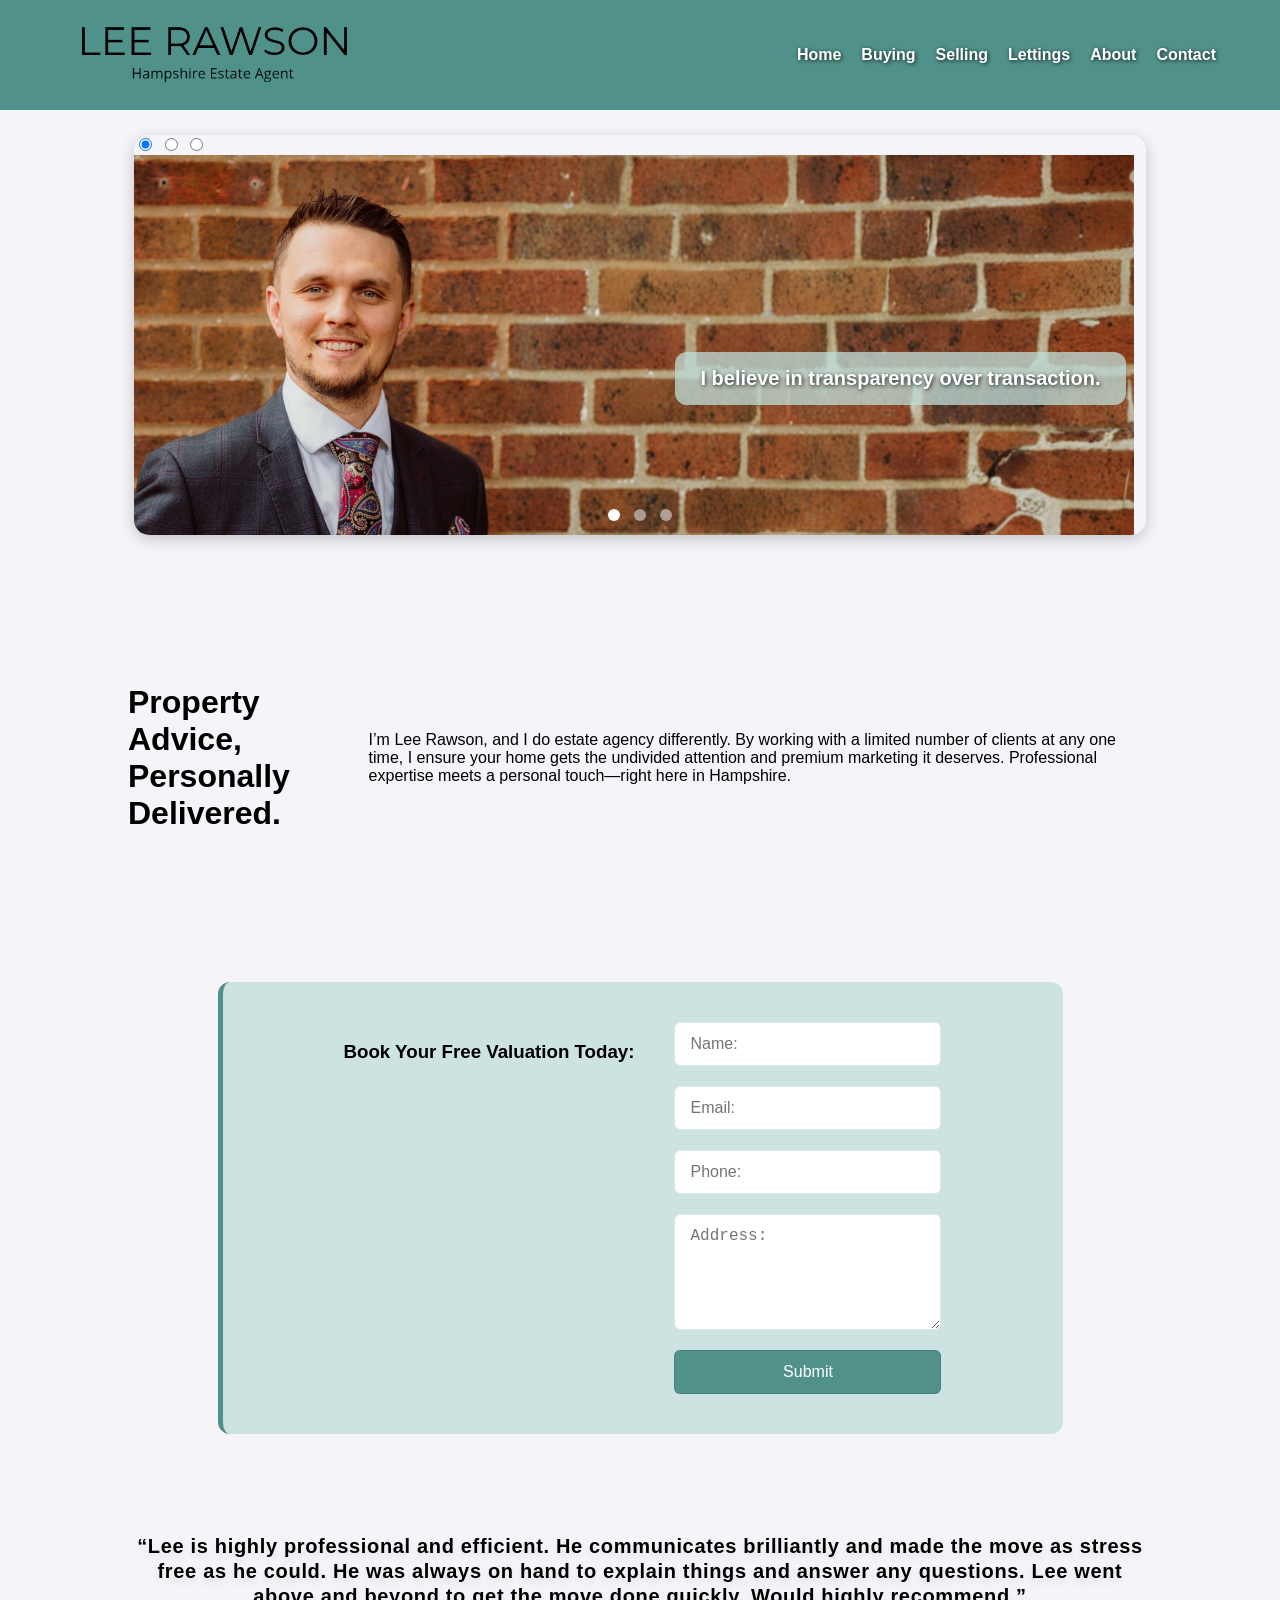
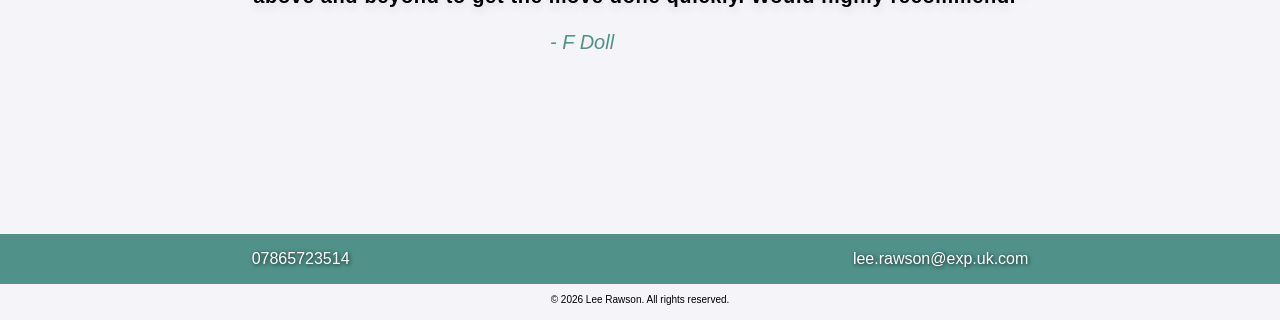
<file: index.htm>
<!DOCTYPE html>
<html lang="en">
<head>
    <link href="/assets/stylesheet.css" rel="stylesheet">
    <meta charset="UTF-8">
    <meta name="viewport" content="width=device-width, initial-scale=1.0">
    <title>Lee Rawson | Hampshire Estate Agent</title>
</head>
<body>
    <header>
        <nav class="navbar">
        <img src="/assets/Lee Rawson Logo.png" alt="company logo" class="nav-logo">    
        <ul class="nav-links">
           <li><a href= "/index.htm">Home</a></li>
           <li><a href="/buying.htm">Buying</a></li>
           <li><a href="/selling.htm">Selling</a></li>
           <li><a href="/lettings.htm">Lettings</a></li>
           <li><a href="/about.htm">About</a></li>
           <li><a href="/contact.htm">Contact</a></li>
        </ul>    
    </header>

<div class="carousel">
  <input type="radio" name="carousel-control" id="slide-1" class="banner-trigger" checked>
  <input type="radio" name="carousel-control" id="slide-2" class="banner-trigger">
  <input type="radio" name="carousel-control" id="slide-3" class="banner-trigger">

  <div class="slide s1" annot="I believe in transparency over transaction.">
     <img src="/assets/1.png">
  </div>
  <div class="slide s2" annot="Attention to detail isn't just a phrase.">
     <img src="/assets/2.png">
  </div>
  <div class="slide s3" annot="Your partner, not just your agent.">
     <img src="/assets/3.png">
  </div>

  <div class="controls">
    <label for="slide-1"></label>
    <label for="slide-2"></label>
    <label for="slide-3"></label>
  </div>
</div>

<div class="welcome">
    <h1>Property Advice, Personally Delivered.</h1>
    <p>I’m Lee Rawson, and I do estate agency differently. By working with a limited number of clients at any one time, I ensure your home gets the undivided attention and premium marketing it deserves. Professional expertise meets a personal touch—right here in Hampshire.</p>
   </div> 
<div class="valuation" id="valuation">
    <h3 class="valuation-form">Book Your Free Valuation Today:</h3>
    <form class="valuation-form" action="submit.php" method="post">
        <input type = "text" placeholder="Name:" required>
        <input type = "email" placeholder="Email:" required>
        <input type = "tel" placeholder="Phone:" required>
        <textarea class="address-area" id="address" name="address" placeholder="Address:" rows="5" cols="22"></textarea>
        <input type="submit" value="Submit" class="submit-button"> </button>
    </form> 
</div>

<div class="testimonial-slider">
  <ul class="slider">
    <li>
      <div class="testimonial-slider-content">
        <q>Lee is highly professional and efficient. He communicates brilliantly and made the move as stress free as he could. He was always on hand to explain things and answer any questions. Lee went above and beyond to get the move done quickly. Would highly recommend.</q>
        <p class="source">- F Doll <p>
      </div>
    </li>
    <li>
      <div class="testimonial-slider-content">
        <q>Lee has been incredible from the very beginning, always communicated through out. Always made sure we were happy and answered all of our questions no matter how silly they may have been. He has helped me and my partner, dog and little girl find our first home together. I can’t express how great his services have been so far.</q>
        <p class="source">- Sophie</p>
      </div>
    </li>
    <li>
      <div class="testimonial-slider-content">
        <q>Lee provides an exceptional service for his clients with his in depth knowledge of the housing market, whether selling, buying or renting, I can't praise him enough for his drive and his enthusiasm. He is one of a kind and would highly recommend.</q>
        <p class="source">- Nicky Furnell</p>
      </div>
    </li>
    <li>
      <div class="testimonial-slider-content">
        <q>Lee is a rarity amongst agents, who has a genuine interest in people and their motivations for their move. He communicates well, whether the news is positive or negative. I have no hesitation in recommending his services for both sales and lettings</q>
        <p class="source">- Gill Hibbard </p>
      </div>
    </li>
  </ul>
</div>

<section class="contact">
    <p class="contact"><a class="contact" href="tel:07865723514" target="_blank"> 07865723514</a></p>
    <p class="contact"><a class="contact" href="mailto:lee.rawson@exp.uk.com" target="_blank">lee.rawson@exp.uk.com</a></p>
</section>
<footer>
<p>
    © 2026 Lee Rawson. All rights reserved.
</p>
</footer>
</body>
</html>
</file>
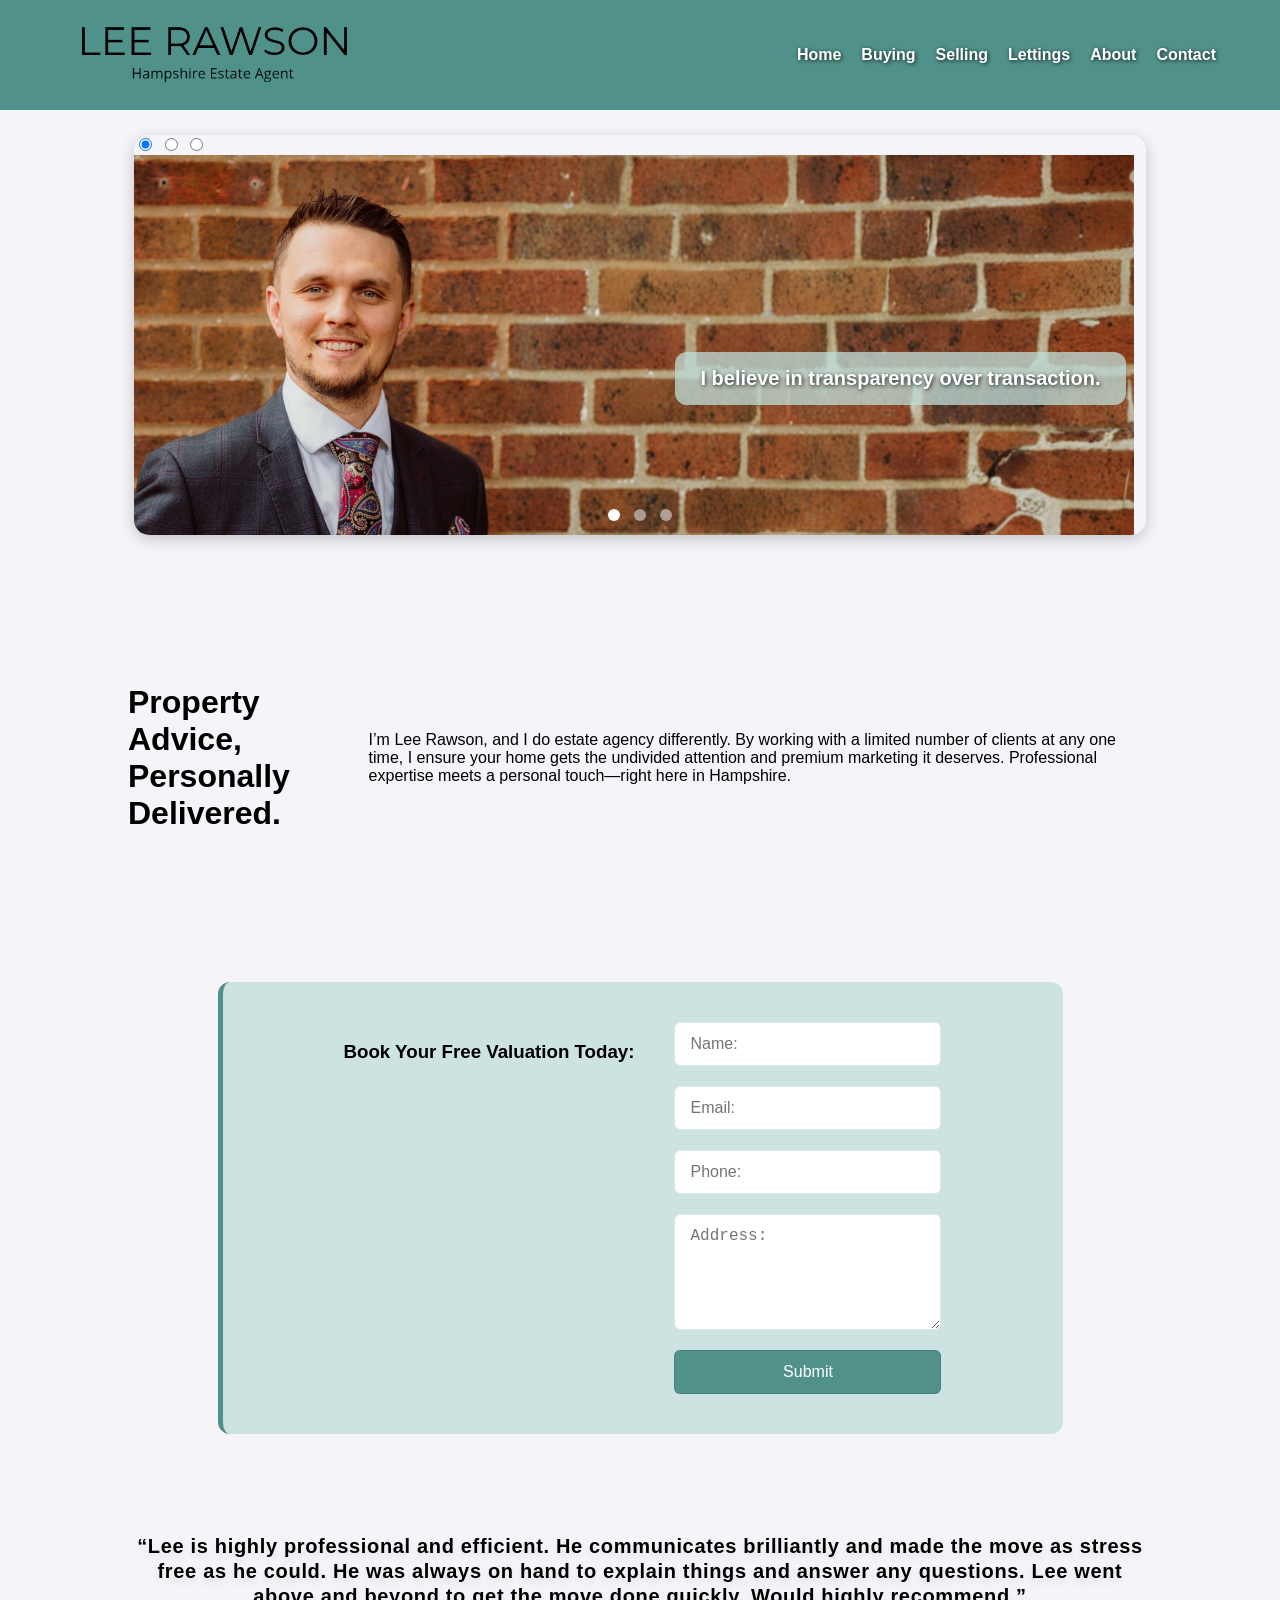
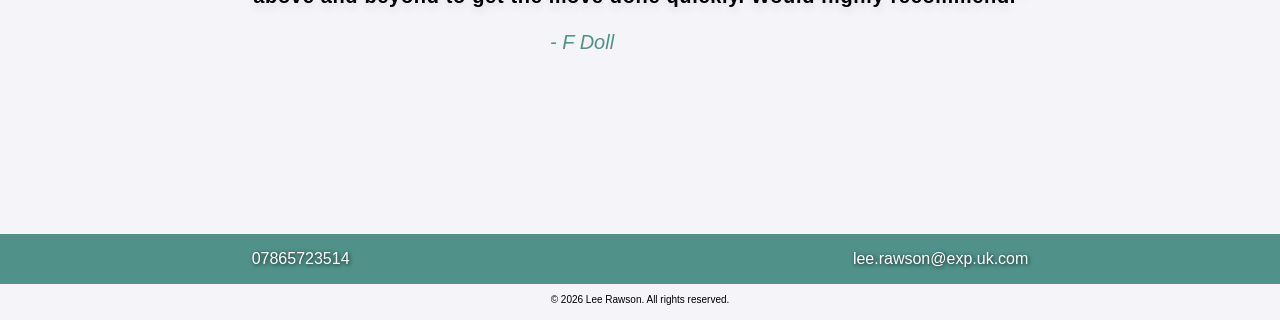
<file: index.html>
<!DOCTYPE html>
<html lang="en">
<head>
    <link href="assets/stylesheet.css" rel="stylesheet">
    <meta charset="UTF-8">
    <meta name="viewport" content="width=device-width, initial-scale=1.0">
    <title>Lee Rawson | Hampshire Estate Agent</title>
</head>
<body>
    <header>
        <nav class="navbar">
        <img src="assets/Lee Rawson Logo.png" alt="company logo" class="nav-logo">    
        <ul class="nav-links">
           <li><a href= "index.html">Home</a></li>
           <li><a href="buying.html">Buying</a></li>
           <li><a href="selling.html">Selling</a></li>
           <li><a href="lettings.html">Lettings</a></li>
           <li><a href="about.html">About</a></li>
           <li><a href="contact.html">Contact</a></li>
        </ul>    
    </header>

<div class="carousel">
  <input type="radio" name="carousel-control" id="slide-1" class="banner-trigger" checked>
  <input type="radio" name="carousel-control" id="slide-2" class="banner-trigger">
  <input type="radio" name="carousel-control" id="slide-3" class="banner-trigger">

  <div class="slide s1" annot="I believe in transparency over transaction.">
     <img src="assets/1.png">
  </div>
  <div class="slide s2" annot="Attention to detail isn't just a phrase.">
     <img src="assets/2.png">
  </div>
  <div class="slide s3" annot="Your partner, not just your agent.">
     <img src="assets/3.png">
  </div>

  <div class="controls">
    <label for="slide-1"></label>
    <label for="slide-2"></label>
    <label for="slide-3"></label>
  </div>
</div>

<div class="welcome">
    <h1>Property Advice, Personally Delivered.</h1>
    <p>I’m Lee Rawson, and I do estate agency differently. By working with a limited number of clients at any one time, I ensure your home gets the undivided attention and premium marketing it deserves. Professional expertise meets a personal touch—right here in Hampshire.</p>
   </div> 
<div class="valuation" id="valuation">
    <h3 class="valuation-form">Book Your Free Valuation Today:</h3>
    <form class="valuation-form" action="submit.php" method="post">
        <input type = "text" placeholder="Name:" required>
        <input type = "email" placeholder="Email:" required>
        <input type = "tel" placeholder="Phone:" required>
        <textarea class="address-area" id="address" name="address" placeholder="Address:" rows="5" cols="22"></textarea>
        <input type="submit" value="Submit" class="submit-button"> </button>
    </form> 
</div>

<div class="testimonial-slider">
  <ul class="slider">
    <li>
      <div class="testimonial-slider-content">
        <q>Lee is highly professional and efficient. He communicates brilliantly and made the move as stress free as he could. He was always on hand to explain things and answer any questions. Lee went above and beyond to get the move done quickly. Would highly recommend.</q>
        <p class="source">- F Doll <p>
      </div>
    </li>
    <li>
      <div class="testimonial-slider-content">
        <q>Lee has been incredible from the very beginning, always communicated through out. Always made sure we were happy and answered all of our questions no matter how silly they may have been. He has helped me and my partner, dog and little girl find our first home together. I can’t express how great his services have been so far.</q>
        <p class="source">- Sophie</p>
      </div>
    </li>
    <li>
      <div class="testimonial-slider-content">
        <q>Lee provides an exceptional service for his clients with his in depth knowledge of the housing market, whether selling, buying or renting, I can't praise him enough for his drive and his enthusiasm. He is one of a kind and would highly recommend.</q>
        <p class="source">- Nicky Furnell</p>
      </div>
    </li>
    <li>
      <div class="testimonial-slider-content">
        <q>Lee is a rarity amongst agents, who has a genuine interest in people and their motivations for their move. He communicates well, whether the news is positive or negative. I have no hesitation in recommending his services for both sales and lettings</q>
        <p class="source">- Gill Hibbard </p>
      </div>
    </li>
  </ul>
</div>

<section class="contact">
    <p class="contact"><a class="contact" href="tel:07865723514" target="_blank"> 07865723514</a></p>
    <p class="contact"><a class="contact" href="mailto:lee.rawson@exp.uk.com" target="_blank">lee.rawson@exp.uk.com</a></p>
</section>
<footer>
<p>
    © 2026 Lee Rawson. All rights reserved.
</p>
</footer>
</body>
</html>
</file>
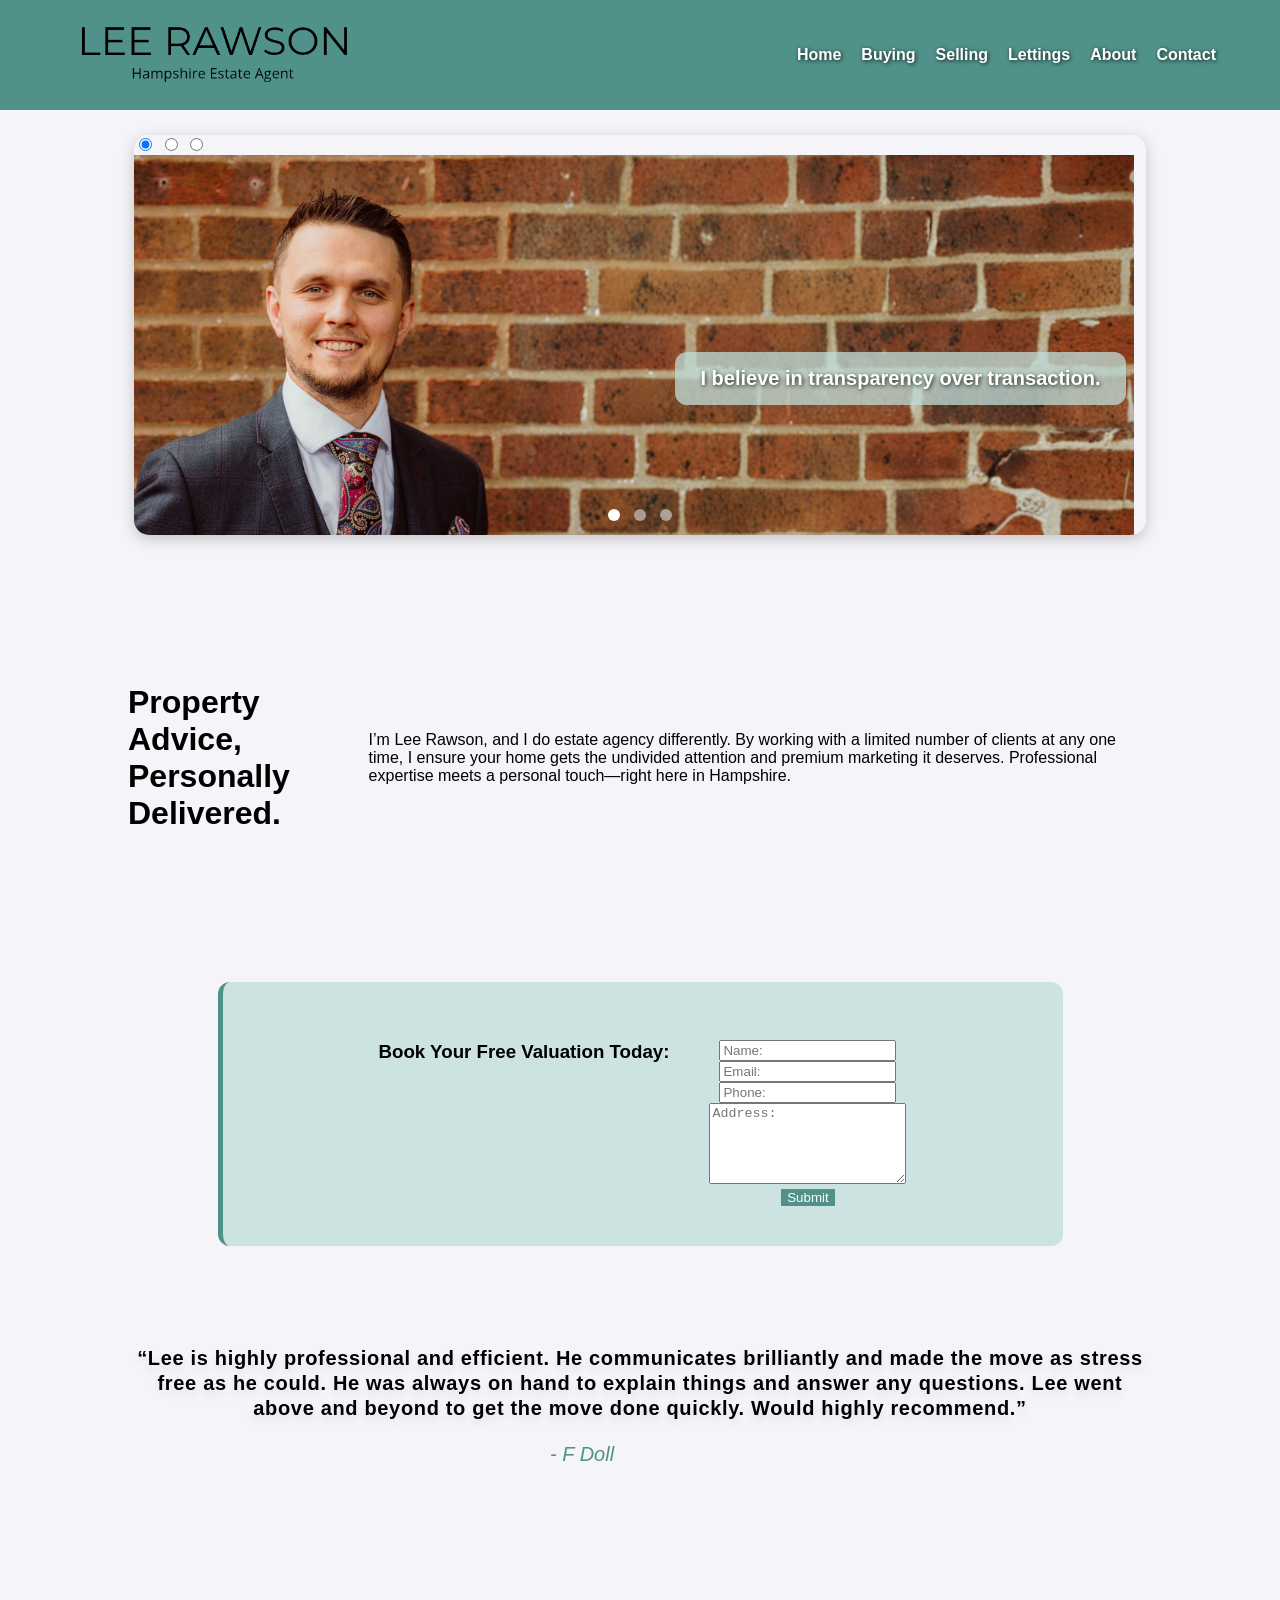
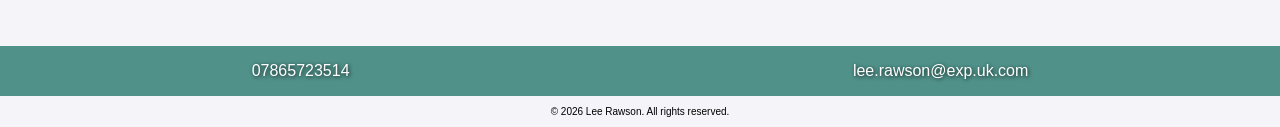
<file: index/index.htm>
<!DOCTYPE html>
<html lang="en">
<head>
    <link href="/assets/stylesheet.css" rel="stylesheet">
    <meta charset="UTF-8">
    <meta name="viewport" content="width=device-width, initial-scale=1.0">
    <title>Lee Rawson | Hampshire Estate Agent</title>
</head>
<body>
    <header>
        <nav class="navbar">
        <img src="/index/assets/Lee Rawson Logo.png" alt="company logo" class="nav-logo">    
        <ul class="nav-links">
           <li><a href= "/index/index.htm">Home</a></li>
           <li><a href="/buying/buying.htm">Buying</a></li>
           <li><a href="/selling/selling.htm">Selling</a></li>
           <li><a href="/lettings/lettings.htm">Lettings</a></li>
           <li><a href="/about/about.htm">About</a></li>
           <li><a href="/contact/contact.htm">Contact</a></li>
        </ul>    
    </header>

<div class="carousel">
  <input type="radio" name="carousel-control" id="slide-1" class="banner-trigger" checked>
  <input type="radio" name="carousel-control" id="slide-2" class="banner-trigger">
  <input type="radio" name="carousel-control" id="slide-3" class="banner-trigger">

  <div class="slide s1" annot="I believe in transparency over transaction.">
     <img src="/index/assets/1.png">
  </div>
  <div class="slide s2" annot="Attention to detail isn't just a phrase.">
     <img src="/index/assets/2.png">
  </div>
  <div class="slide s3" annot="Your partner, not just your agent.">
     <img src="/index/assets/3.png">
  </div>

  <div class="controls">
    <label for="slide-1"></label>
    <label for="slide-2"></label>
    <label for="slide-3"></label>
  </div>
</div>

<div class="welcome">
    <h1>Property Advice, Personally Delivered.</h1>
    <p>I’m Lee Rawson, and I do estate agency differently. By working with a limited number of clients at any one time, I ensure your home gets the undivided attention and premium marketing it deserves. Professional expertise meets a personal touch—right here in Hampshire.</p>
   </div> 
<div class="valuation">
    <h3 class="form">Book Your Free Valuation Today:</h3>
    <form class="form" action="submit.php" method="post">
        <br>  
        <input type = "text" placeholder="Name:" required>
        <br>
        <input type = "email" placeholder="Email:" required>
        <br>
        <input type = "tel" placeholder="Phone:" required>
        <br>
        <textarea id="address" name="address" placeholder="Address:" rows="5" cols="22"></textarea>
        <br>
        <input type="submit" value="Submit" class="submit-button"> </button>
    </form> 
</div>

<div class="testimonial-slider">
  <ul class="slider">
    <li>
      <div class="testimonial-slider-content">
        <q>Lee is highly professional and efficient. He communicates brilliantly and made the move as stress free as he could. He was always on hand to explain things and answer any questions. Lee went above and beyond to get the move done quickly. Would highly recommend.</q>
        <p class="source">- F Doll <p>
      </div>
    </li>
    <li>
      <div class="testimonial-slider-content">
        <q>Lee has been incredible from the very beginning, always communicated through out. Always made sure we were happy and answered all of our questions no matter how silly they may have been. He has helped me and my partner, dog and little girl find our first home together. I can’t express how great his services have been so far.</q>
        <p class="source">- Sophie</p>
      </div>
    </li>
    <li>
      <div class="testimonial-slider-content">
        <q>Lee provides an exceptional service for his clients with his in depth knowledge of the housing market, whether selling, buying or renting, I can't praise him enough for his drive and his enthusiasm. He is one of a kind and would highly recommend.</q>
        <p class="source">- Nicky Furnell</p>
      </div>
    </li>
    <li>
      <div class="testimonial-slider-content">
        <q>Lee is a rarity amongst agents, who has a genuine interest in people and their motivations for their move. He communicates well, whether the news is positive or negative. I have no hesitation in recommending his services for both sales and lettings</q>
        <p class="source">- Gill Hibbard </p>
      </div>
    </li>
  </ul>
</div>

<section class="contact">
    <p class="contact"><a class="contact" href="tel:07865723514" target="_blank"> 07865723514</a></p>
    <p class="contact"><a class="contact" href="mailto:lee.rawson@exp.uk.com" target="_blank">lee.rawson@exp.uk.com</a></p>
</section>
<footer>
<p>
    © 2026 Lee Rawson. All rights reserved.
</p>
</footer>
</body>
</html>
</file>
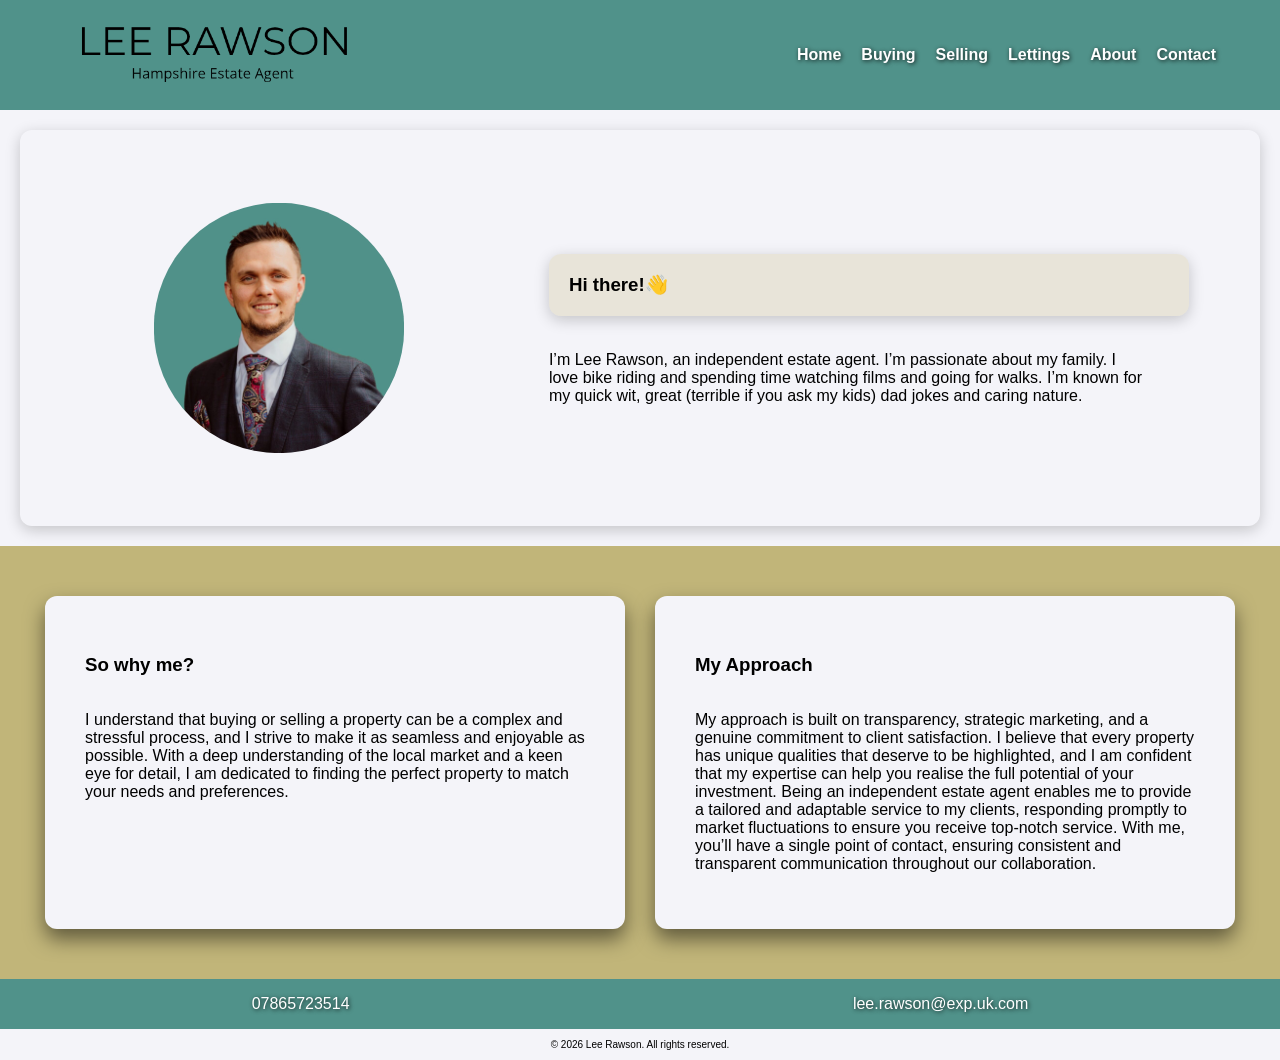
<file: about.htm>
<!DOCTYPE html>
<html lang="en">
<head>
    <meta charset="UTF-8">
    <link href="/assets/stylesheet.css" rel="stylesheet">
    <meta name="viewport" content="width=device-width, initial-scale=1.0">
    <title>About Lee Rawson</title>
</head>
<body>
    <header>
        <nav class="navbar">
        <img src="/assets/Lee Rawson Logo.png" alt="company logo" class="nav-logo">    
        <ul class="nav-links">
           <li><a href= "/index.htm">Home</a></li>
           <li><a href="/buying.htm">Buying</a></li>
           <li><a href="/selling.htm">Selling</a></li>
           <li><a href="/lettings.htm">Lettings</a></li>
           <li><a href= "/about.htm">About</a></li>
           <li><a href="/contact.htm">Contact</a></li>
        </ul>    
    </header>
   
    <section class="hi">
        <img src="/assets/headshot.jpg" alt="headshot of Lee Rawson" class="headshot">
        <div class="hi-content">
            <h3>Hi there!</h3>
            <p>I’m Lee Rawson, an independent estate agent. I’m passionate about my family. I love bike riding and spending time watching films and going for walks. I’m known for my quick wit, great (terrible if you ask my kids) dad jokes and caring nature.</p>
        </div>
    </section>
    <div class="section-container">
        <section class="whyme">
            <h3>So why me?</h3>
            <p>I understand that buying or selling a property can be a complex and stressful process, and I strive to make it as seamless and enjoyable as possible. With a deep understanding of the local market and a keen eye for detail, I am dedicated to finding the perfect property to match your needs and preferences.</p>
        </section>
        <section class="approach">
            <h3>My Approach</h3>
            <p>My approach is built on transparency, strategic marketing, and a genuine commitment to client satisfaction. I believe that every property has unique qualities that deserve to be highlighted, and I am confident that my expertise can help you realise the full potential of your investment. Being an independent estate agent enables me to provide a tailored and adaptable service to my clients, responding promptly to market fluctuations to ensure you receive top-notch service. With me, you’ll have a single point of contact, ensuring consistent and transparent communication throughout our collaboration.</p>
        </section>
    </div>
    <section class="contact">
        <p class="contact"><a class="contact" href="tel:07865723514" target="_blank"> 07865723514</a></p>
        <p class="contact"><a class="contact" href="mailto:lee.rawson@exp.uk.com" target="_blank">lee.rawson@exp.uk.com</a></p>
</section>
<footer>
    <p>© 2026 Lee Rawson. All rights reserved.</p>
</footer>
</body>
</html>
</file>
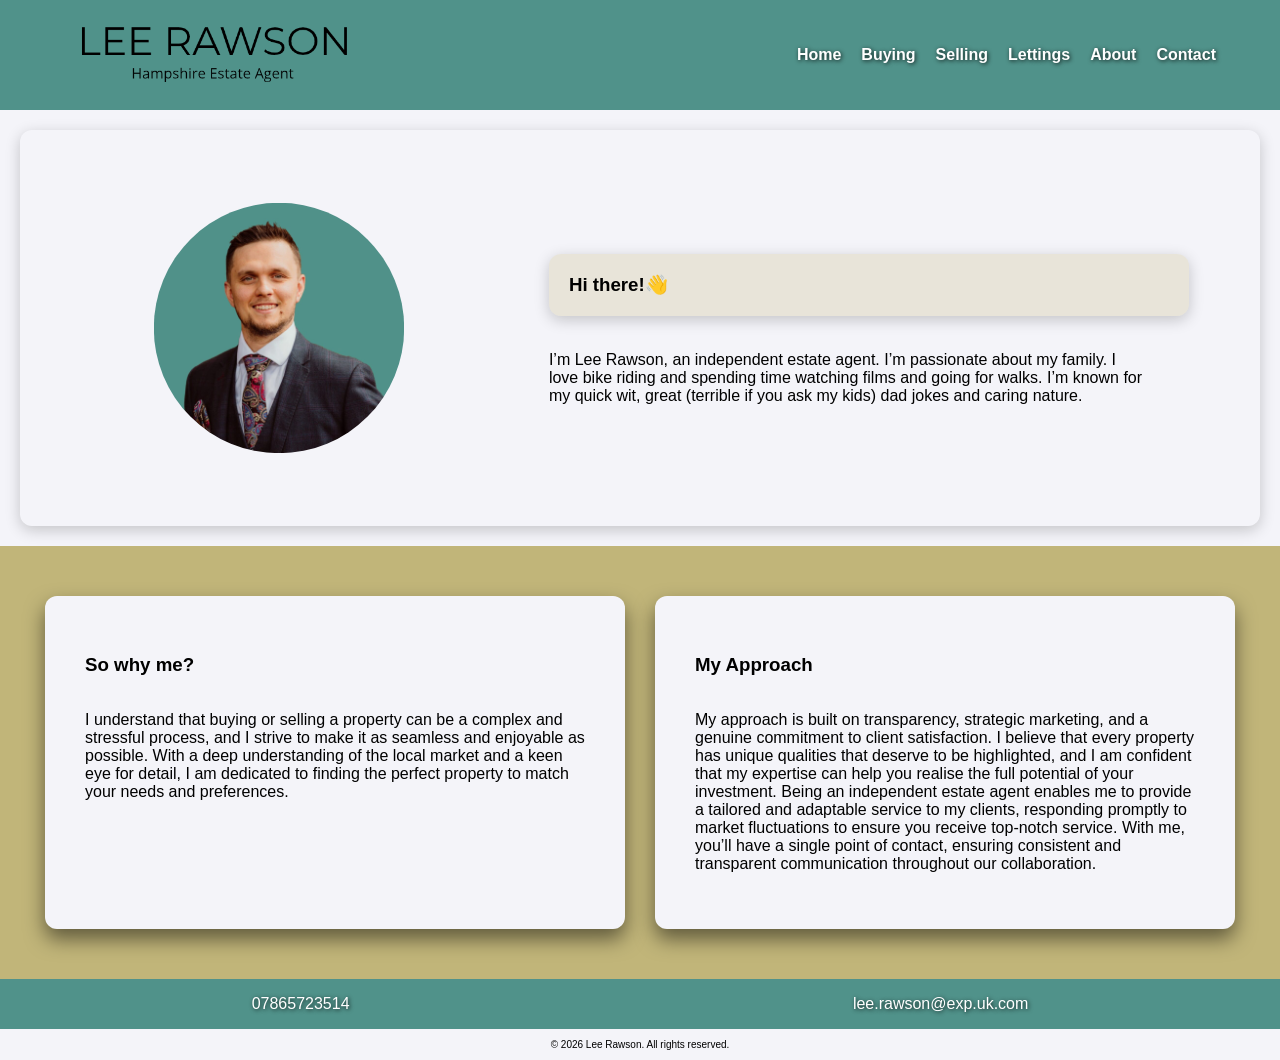
<file: about.html>
<!DOCTYPE html>
<html lang="en">
<head>
    <meta charset="UTF-8">
    <link href="assets/stylesheet.css" rel="stylesheet">
    <meta name="viewport" content="width=device-width, initial-scale=1.0">
    <title>About Lee Rawson</title>
</head>
<body>
    <header>
        <nav class="navbar">
        <img src="assets/Lee Rawson Logo.png" alt="company logo" class="nav-logo">    
        <ul class="nav-links">
           <li><a href= "index.html">Home</a></li>
           <li><a href="buying.html">Buying</a></li>
           <li><a href="selling.html">Selling</a></li>
           <li><a href="lettings.html">Lettings</a></li>
           <li><a href= "about.html">About</a></li>
           <li><a href="contact.html">Contact</a></li>
        </ul>    
    </header>
   
    <section class="hi">
        <img src="assets/headshot.jpg" alt="headshot of Lee Rawson" class="headshot">
        <div class="hi-content">
            <h3>Hi there!</h3>
            <p>I’m Lee Rawson, an independent estate agent. I’m passionate about my family. I love bike riding and spending time watching films and going for walks. I’m known for my quick wit, great (terrible if you ask my kids) dad jokes and caring nature.</p>
        </div>
    </section>
    <div class="section-container">
        <section class="whyme">
            <h3>So why me?</h3>
            <p>I understand that buying or selling a property can be a complex and stressful process, and I strive to make it as seamless and enjoyable as possible. With a deep understanding of the local market and a keen eye for detail, I am dedicated to finding the perfect property to match your needs and preferences.</p>
        </section>
        <section class="approach">
            <h3>My Approach</h3>
            <p>My approach is built on transparency, strategic marketing, and a genuine commitment to client satisfaction. I believe that every property has unique qualities that deserve to be highlighted, and I am confident that my expertise can help you realise the full potential of your investment. Being an independent estate agent enables me to provide a tailored and adaptable service to my clients, responding promptly to market fluctuations to ensure you receive top-notch service. With me, you’ll have a single point of contact, ensuring consistent and transparent communication throughout our collaboration.</p>
        </section>
    </div>
    <section class="contact">
        <p class="contact"><a class="contact" href="tel:07865723514" target="_blank"> 07865723514</a></p>
        <p class="contact"><a class="contact" href="mailto:lee.rawson@exp.uk.com" target="_blank">lee.rawson@exp.uk.com</a></p>
</section>
<footer>
    <p>© 2026 Lee Rawson. All rights reserved.</p>
</footer>
</body>
</html>
</file>
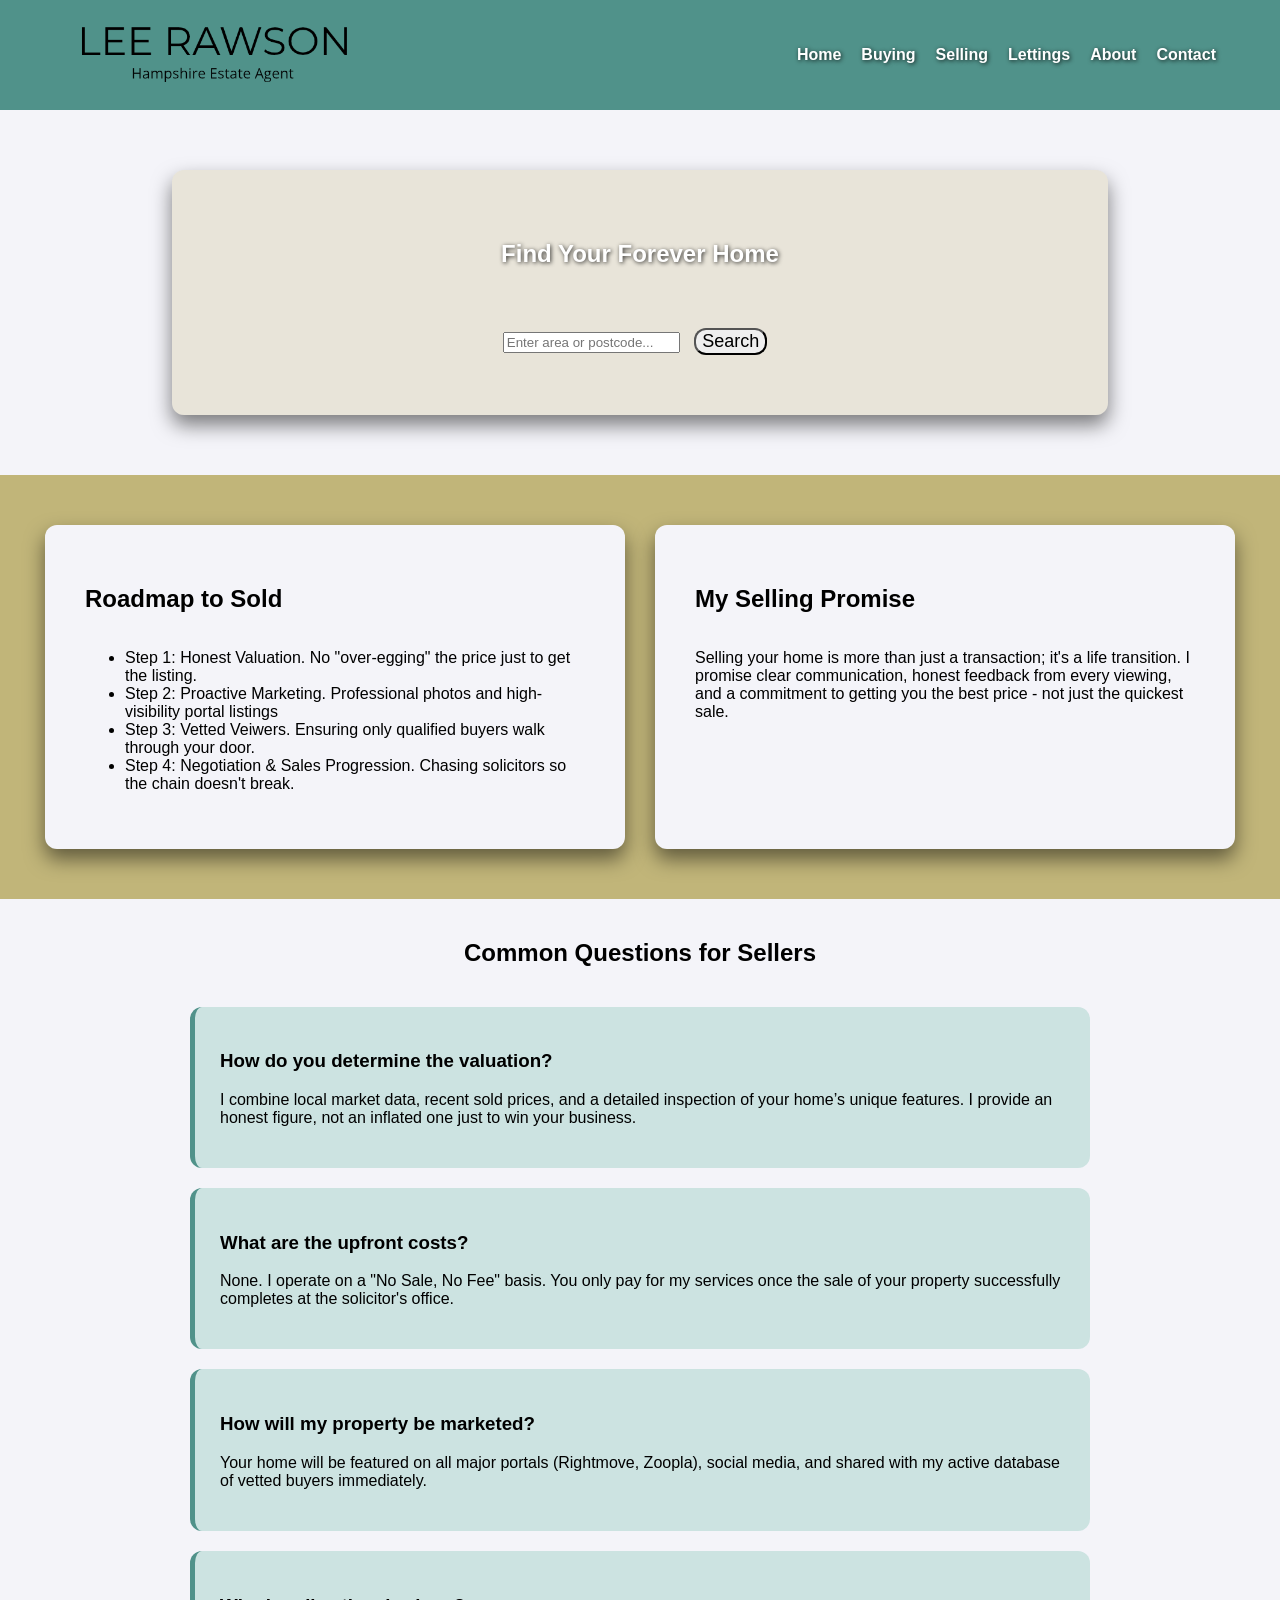
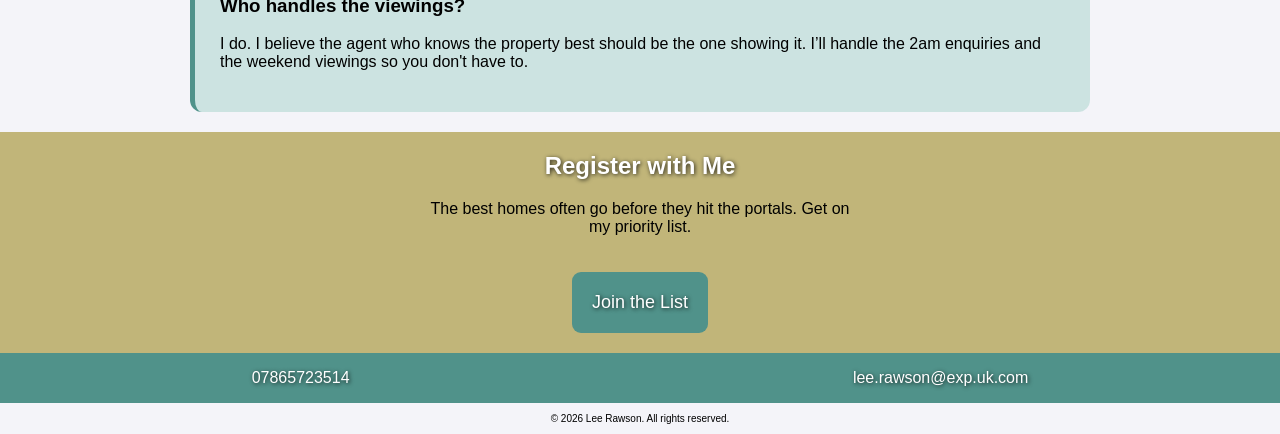
<file: buying.htm>
<!DOCTYPE html>
<html lang="en">
<head>
    <meta charset="UTF-8">
    <link href="/assets/stylesheet.css" rel="stylesheet">
    <meta name="viewport" content="width=device-width, initial-scale=1.0">
    <title>Buying</title>
</head>
<body>
    <header>
        <nav class="navbar">
        <img src="/assets/Lee Rawson Logo.png" alt="company logo" class="nav-logo">    
        <ul class="nav-links">
           <li><a href= "/index.htm">Home</a></li>
           <li><a href= "/buying.htm">Buying</a></li>
           <li><a href="/selling.htm">Selling</a></li>
           <li><a href="/lettings.htm">Lettings</a></li>
           <li><a href="/about.htm">About</a></li>
           <li><a href="/contact.htm">Contact</a></li>
        </ul>    
    </header>
    <section class="buying-hero">
        <h1>Find Your Forever Home</h1>
        <div class="search-box">
            <input type="text" placeholder="Enter area or postcode...">
            <button>Search</button>
        </div>
    </section>
    <div class="guide-promise-container">
        <section class="step-guide">
            <h2>Roadmap to Sold</h2>
            <ul>
                <li>Step 1: Honest Valuation. No "over-egging" the price just to get the listing.</li>
                <li>Step 2: Proactive Marketing. Professional photos and high-visibility portal listings</li>
                <li>Step 3: Vetted Veiwers. Ensuring only qualified buyers walk through your door.</li>
                <li>Step 4: Negotiation & Sales Progression. Chasing solicitors so the chain doesn't break.</li>
            </ul>
        </section>
        <article class="promise">
            <h2>My Selling Promise</h2>
            <p>Selling your home is more than just a transaction; it's a life transition. I promise clear communication, honest feedback from every viewing, and a commitment to getting you the best price - not just the quickest sale.</p>
        </article>
    </div>
    <section class="faq-section">
    <h2>Common Questions for Sellers</h2>
    <div class="faq-container">
        <article class="faq-item">
            <h3>How do you determine the valuation?</h3>
            <p>I combine local market data, recent sold prices, and a detailed inspection of your home’s unique features. I provide an honest figure, not an inflated one just to win your business.</p>
        </article>
        <article class="faq-item">
            <h3>What are the upfront costs?</h3>
            <p>None. I operate on a "No Sale, No Fee" basis. You only pay for my services once the sale of your property successfully completes at the solicitor's office.</p>
        </article>
        <article class="faq-item">
            <h3>How will my property be marketed?</h3>
            <p>Your home will be featured on all major portals (Rightmove, Zoopla), social media, and shared with my active database of vetted buyers immediately.</p>
        </article>
        <article class="faq-item">
            <h3>Who handles the viewings?</h3>
            <p>I do. I believe the agent who knows the property best should be the one showing it. I’ll handle the 2am enquiries and the weekend viewings so you don't have to.</p>
        </article>
    </div>
    </section>
    <section class="buying-grid">
        <article class="info-card">
            <h2>Register with Me</h2>
            <p>The best homes often go before they hit the portals. Get on my priority list.</p>
            <a href="/contact.htm">Join the List</a>
        </article>
    </section>

    <section class="contact">
        <p class="contact"><a class="contact" href="tel:07865723514" target="_blank"> 07865723514</a></p>
        <p class="contact"><a class="contact" href="mailto:lee.rawson@exp.uk.com" target="_blank">lee.rawson@exp.uk.com</a></p>
    </section>
<footer>
    <p>© 2026 Lee Rawson. All rights reserved.</p>
</footer>    
</body>
</html>
</file>
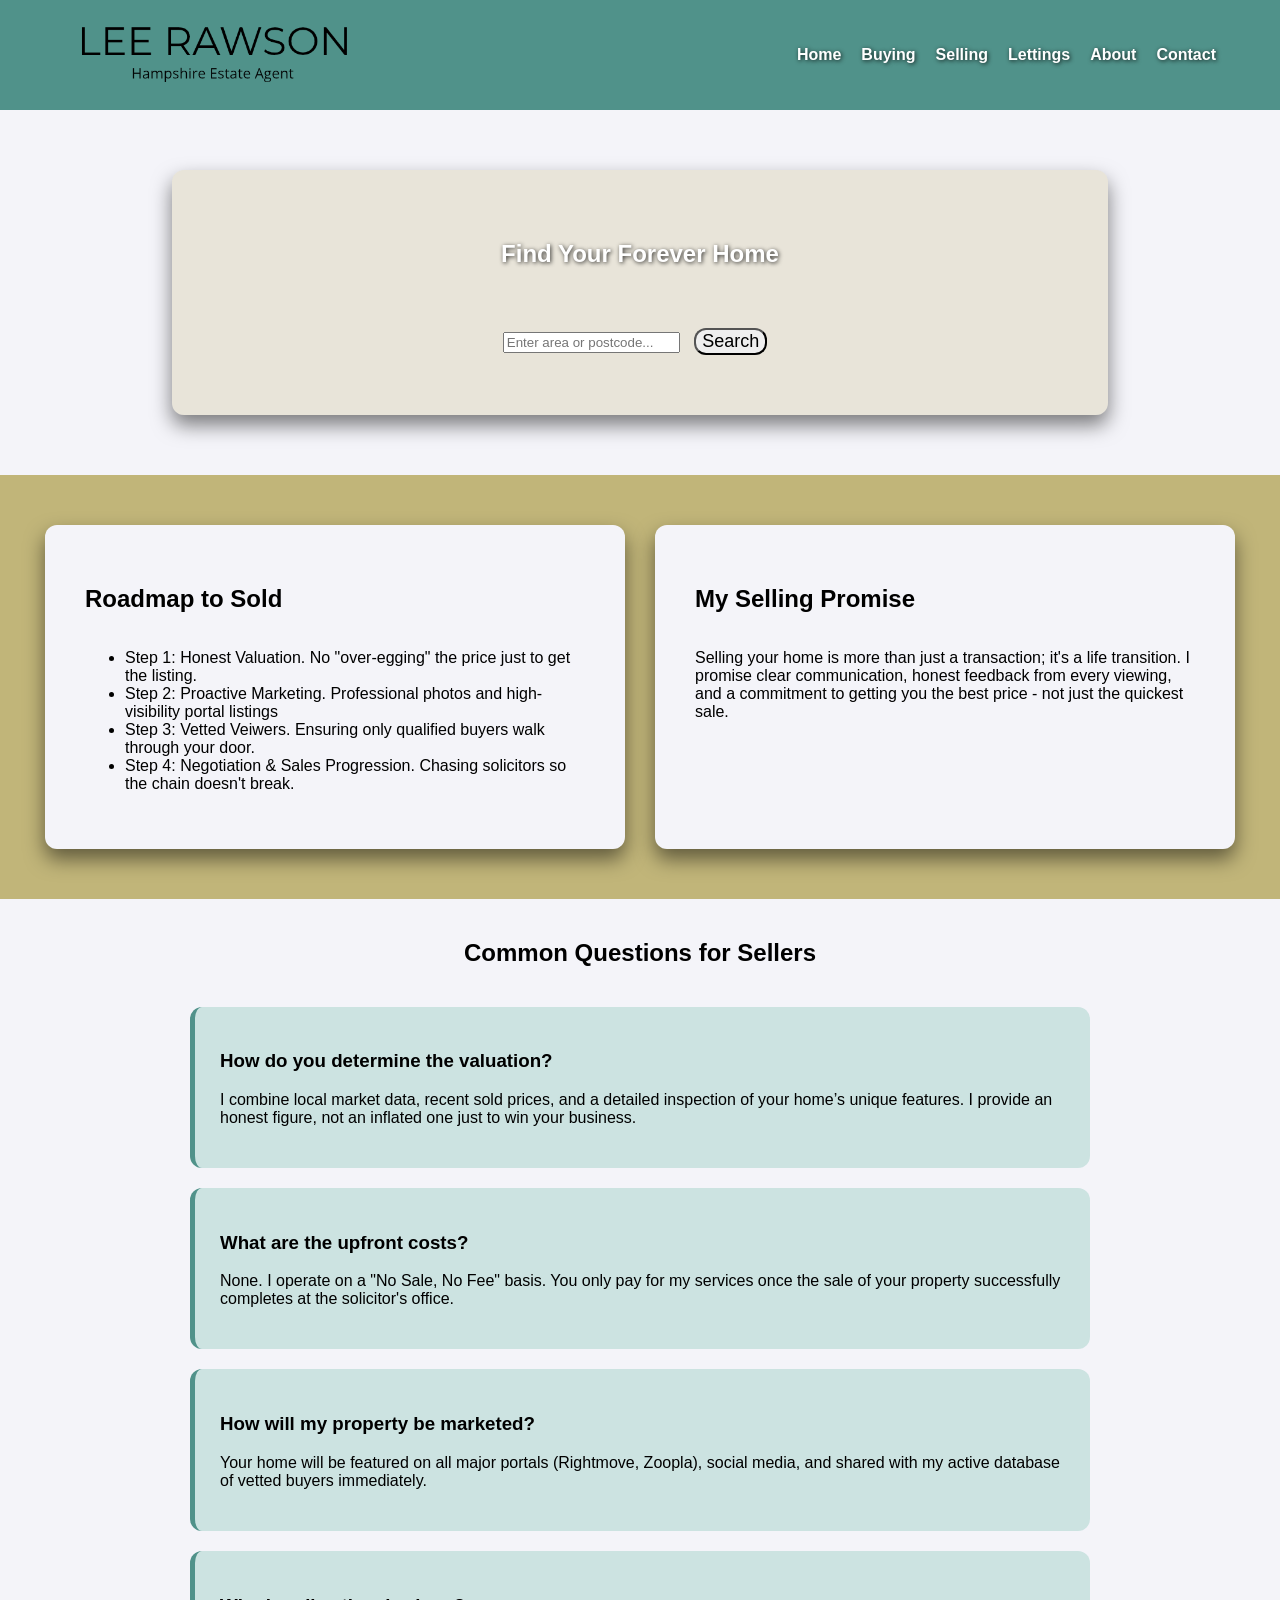
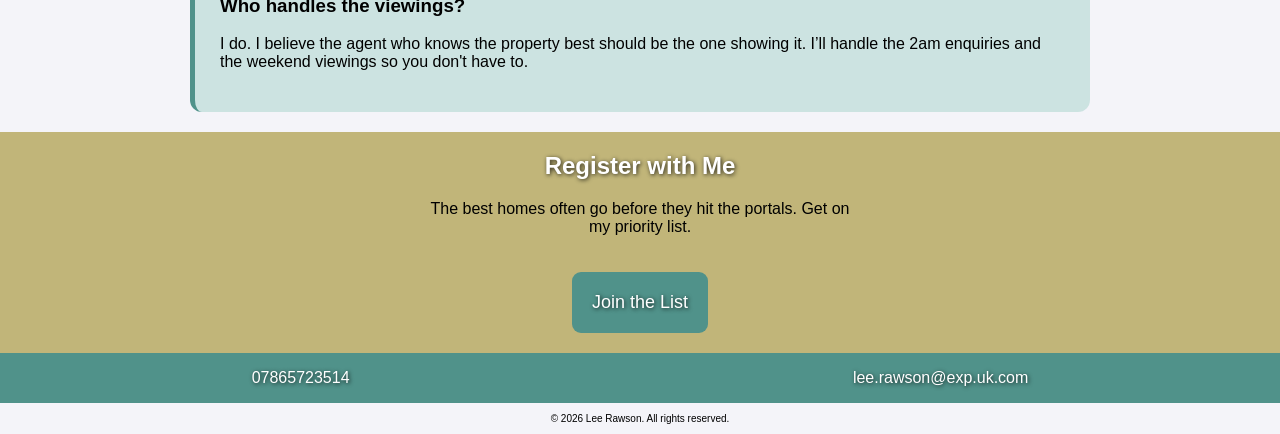
<file: buying.html>
<!DOCTYPE html>
<html lang="en">
<head>
    <meta charset="UTF-8">
    <link href="assets/stylesheet.css" rel="stylesheet">
    <meta name="viewport" content="width=device-width, initial-scale=1.0">
    <title>Buying</title>
</head>
<body>
    <header>
        <nav class="navbar">
        <img src="assets/Lee Rawson Logo.png" alt="company logo" class="nav-logo">    
        <ul class="nav-links">
           <li><a href= "index.html">Home</a></li>
           <li><a href= "buying.html">Buying</a></li>
           <li><a href="selling.html">Selling</a></li>
           <li><a href="lettings.html">Lettings</a></li>
           <li><a href="about.html">About</a></li>
           <li><a href="contact.html">Contact</a></li>
        </ul>    
    </header>
    <section class="buying-hero">
        <h1>Find Your Forever Home</h1>
        <div class="search-box">
            <input type="text" placeholder="Enter area or postcode...">
            <button>Search</button>
        </div>
    </section>
    <div class="guide-promise-container">
        <section class="step-guide">
            <h2>Roadmap to Sold</h2>
            <ul>
                <li>Step 1: Honest Valuation. No "over-egging" the price just to get the listing.</li>
                <li>Step 2: Proactive Marketing. Professional photos and high-visibility portal listings</li>
                <li>Step 3: Vetted Veiwers. Ensuring only qualified buyers walk through your door.</li>
                <li>Step 4: Negotiation & Sales Progression. Chasing solicitors so the chain doesn't break.</li>
            </ul>
        </section>
        <article class="promise">
            <h2>My Selling Promise</h2>
            <p>Selling your home is more than just a transaction; it's a life transition. I promise clear communication, honest feedback from every viewing, and a commitment to getting you the best price - not just the quickest sale.</p>
        </article>
    </div>
    <section class="faq-section">
    <h2>Common Questions for Sellers</h2>
    <div class="faq-container">
        <article class="faq-item">
            <h3>How do you determine the valuation?</h3>
            <p>I combine local market data, recent sold prices, and a detailed inspection of your home’s unique features. I provide an honest figure, not an inflated one just to win your business.</p>
        </article>
        <article class="faq-item">
            <h3>What are the upfront costs?</h3>
            <p>None. I operate on a "No Sale, No Fee" basis. You only pay for my services once the sale of your property successfully completes at the solicitor's office.</p>
        </article>
        <article class="faq-item">
            <h3>How will my property be marketed?</h3>
            <p>Your home will be featured on all major portals (Rightmove, Zoopla), social media, and shared with my active database of vetted buyers immediately.</p>
        </article>
        <article class="faq-item">
            <h3>Who handles the viewings?</h3>
            <p>I do. I believe the agent who knows the property best should be the one showing it. I’ll handle the 2am enquiries and the weekend viewings so you don't have to.</p>
        </article>
    </div>
    </section>
    <section class="buying-grid">
        <article class="info-card">
            <h2>Register with Me</h2>
            <p>The best homes often go before they hit the portals. Get on my priority list.</p>
            <a href="contact.html">Join the List</a>
        </article>
    </section>

    <section class="contact">
        <p class="contact"><a class="contact" href="tel:07865723514" target="_blank"> 07865723514</a></p>
        <p class="contact"><a class="contact" href="mailto:lee.rawson@exp.uk.com" target="_blank">lee.rawson@exp.uk.com</a></p>
    </section>
<footer>
    <p>© 2026 Lee Rawson. All rights reserved.</p>
</footer>    
</body>
</html>
</file>
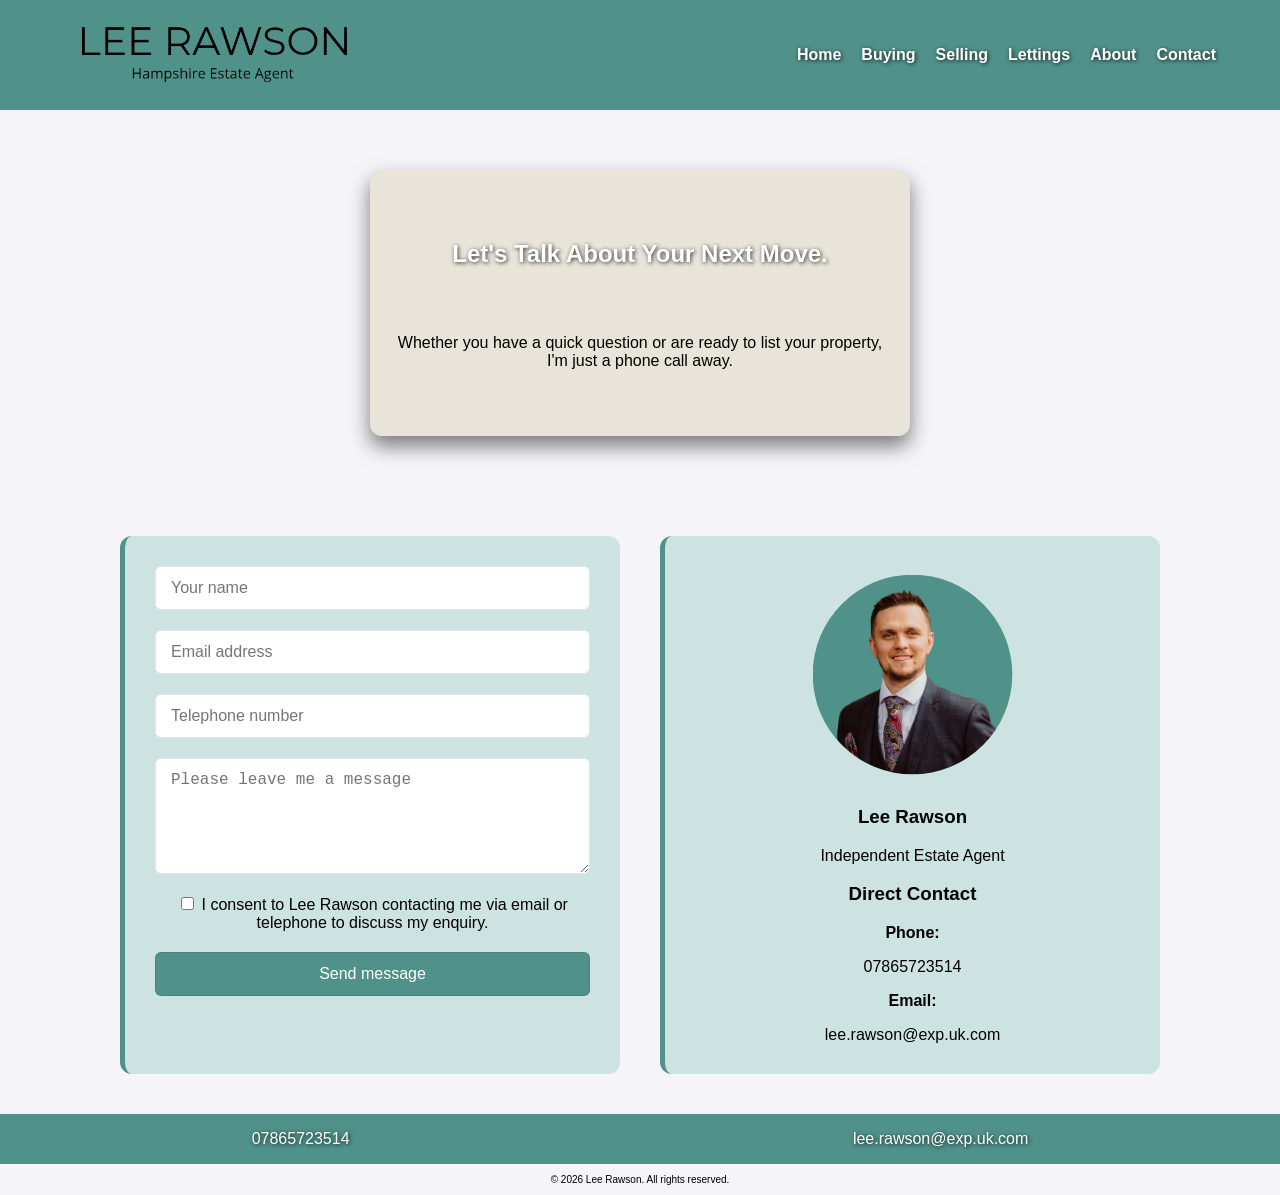
<file: contact.htm>
<!DOCTYPE html>
<html lang="en">
<head>
    <meta charset="UTF-8">
    <link href="/assets/stylesheet.css" rel="stylesheet">
    <meta name="viewport" content="width=device-width, initial-scale=1.0">
    <title>Contact</title>
</head>
<body>
    <header>
        <nav class="navbar">
        <img src="/assets/Lee Rawson Logo.png" alt="company logo" class="nav-logo">    
        <ul class="nav-links">
           <li><a href= "/index.htm">Home</a></li>
           <li><a href="/buying.htm">Buying</a></li>
           <li><a href="/selling.htm">Selling</a></li>
           <li><a href="/lettings.htm">Lettings</a></li>
           <li><a href="/about.htm">About</a></li>
           <li><a href="/contact.htm">Contact</a></li>
        </ul>    
    </header>
    <section class="contact-hero">
        <h1>Let's Talk About Your Next Move.</h1>
        <p>Whether you have a quick question or are ready to list your property, I'm just a phone call away.</p>
    </section>

    <div class="contactme">
        <article class="get-help">
            <form class="gethelp-form" action="submit.php" method="post"> 
            <input type = "text" placeholder="Your name" required>
            <input type = "email" placeholder="Email address" required>
            <input type = "tel" placeholder="Telephone number" required>
            <textarea id="message" name="message" placeholder="Please leave me a message" rows="5" cols="22"></textarea>
            <div>
                <input type="checkbox" id="consent" name="consent" required/>
                <label for="consent">I consent to Lee Rawson contacting me via email or telephone to discuss my enquiry.</label>
            </div>
            <input type="submit" value="Send message" class="submit-button"> </button>
        </form> 
        </article>
        <div class="get-help-cont">
            <div class="contact-profile">
                <img src="/assets/headshot.jpg" alt="headshot of Lee Rawson" class="contact-headshot">
                <div class="profile-tex">
                    <h3>Lee Rawson</h3>
                    <p>Independent Estate Agent</p>
                </div>
            </div>
            <h3>Direct Contact</h3>
            <div class="contact-method">
                <p><strong>Phone:</strong></p>
                <a href="tel:07865723514" target="_blank"> 07865723514</a>
            </div>    
            <div class="contact-method">
                <p><strong>Email:</strong></p>
                <a href="mailto:lee.rawson@exp.uk.com" target="_blank">lee.rawson@exp.uk.com</a>
            </div>
        </div>
    </div>
    <section class="contact">
        <p class="contact"><a class="contact" href="tel:07865723514" target="_blank"> 07865723514</a></p>
        <p class="contact"><a class="contact" href="mailto:lee.rawson@exp.uk.com" target="_blank">lee.rawson@exp.uk.com</a></p>
    </section>
<footer>
    <p>© 2026 Lee Rawson. All rights reserved.</p>
</footer>
</body>
</html>
</file>
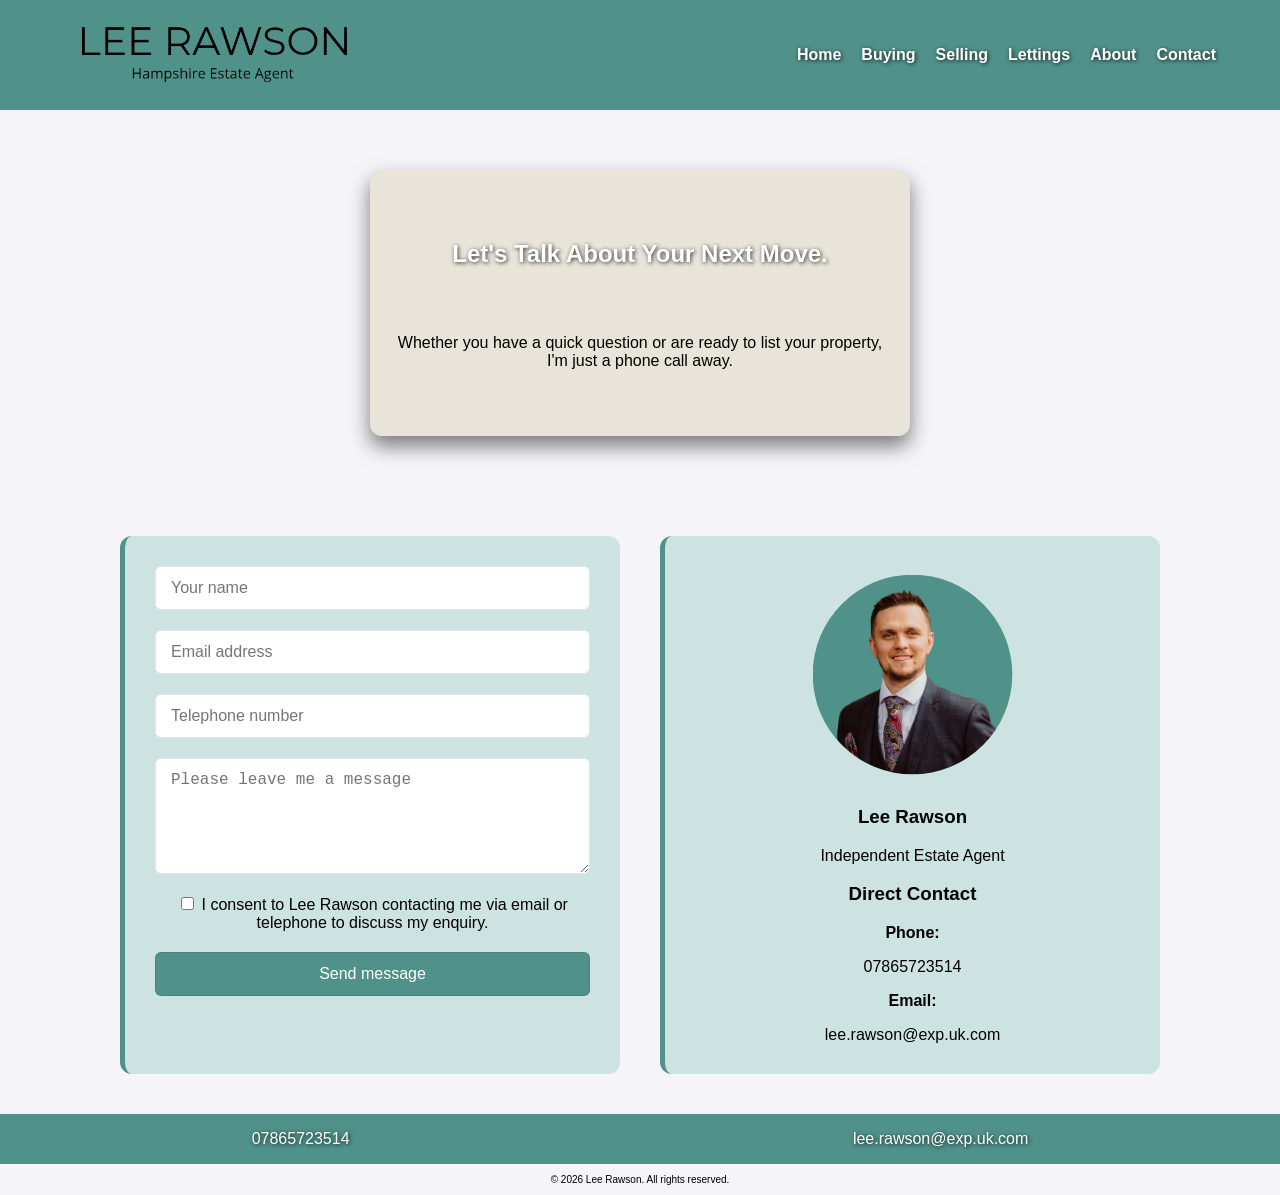
<file: contact.html>
<!DOCTYPE html>
<html lang="en">
<head>
    <meta charset="UTF-8">
    <link href="assets/stylesheet.css" rel="stylesheet">
    <meta name="viewport" content="width=device-width, initial-scale=1.0">
    <title>Contact</title>
</head>
<body>
    <header>
        <nav class="navbar">
        <img src="assets/Lee Rawson Logo.png" alt="company logo" class="nav-logo">    
        <ul class="nav-links">
           <li><a href= "index.html">Home</a></li>
           <li><a href="buying.html">Buying</a></li>
           <li><a href="selling.html">Selling</a></li>
           <li><a href="lettings.html">Lettings</a></li>
           <li><a href="about.html">About</a></li>
           <li><a href="contact.html">Contact</a></li>
        </ul>    
    </header>
    <section class="contact-hero">
        <h1>Let's Talk About Your Next Move.</h1>
        <p>Whether you have a quick question or are ready to list your property, I'm just a phone call away.</p>
    </section>

    <div class="contactme">
        <article class="get-help">
            <form class="gethelp-form" action="submit.php" method="post"> 
            <input type = "text" placeholder="Your name" required>
            <input type = "email" placeholder="Email address" required>
            <input type = "tel" placeholder="Telephone number" required>
            <textarea id="message" name="message" placeholder="Please leave me a message" rows="5" cols="22"></textarea>
            <div>
                <input type="checkbox" id="consent" name="consent" required/>
                <label for="consent">I consent to Lee Rawson contacting me via email or telephone to discuss my enquiry.</label>
            </div>
            <input type="submit" value="Send message" class="submit-button"> </button>
        </form> 
        </article>
        <div class="get-help-cont">
            <div class="contact-profile">
                <img src="assets/headshot.jpg" alt="headshot of Lee Rawson" class="contact-headshot">
                <div class="profile-tex">
                    <h3>Lee Rawson</h3>
                    <p>Independent Estate Agent</p>
                </div>
            </div>
            <h3>Direct Contact</h3>
            <div class="contact-method">
                <p><strong>Phone:</strong></p>
                <a href="tel:07865723514" target="_blank"> 07865723514</a>
            </div>    
            <div class="contact-method">
                <p><strong>Email:</strong></p>
                <a href="mailto:lee.rawson@exp.uk.com" target="_blank">lee.rawson@exp.uk.com</a>
            </div>
        </div>
    </div>
    <section class="contact">
        <p class="contact"><a class="contact" href="tel:07865723514" target="_blank"> 07865723514</a></p>
        <p class="contact"><a class="contact" href="mailto:lee.rawson@exp.uk.com" target="_blank">lee.rawson@exp.uk.com</a></p>
    </section>
<footer>
    <p>© 2026 Lee Rawson. All rights reserved.</p>
</footer>
</body>
</html>
</file>
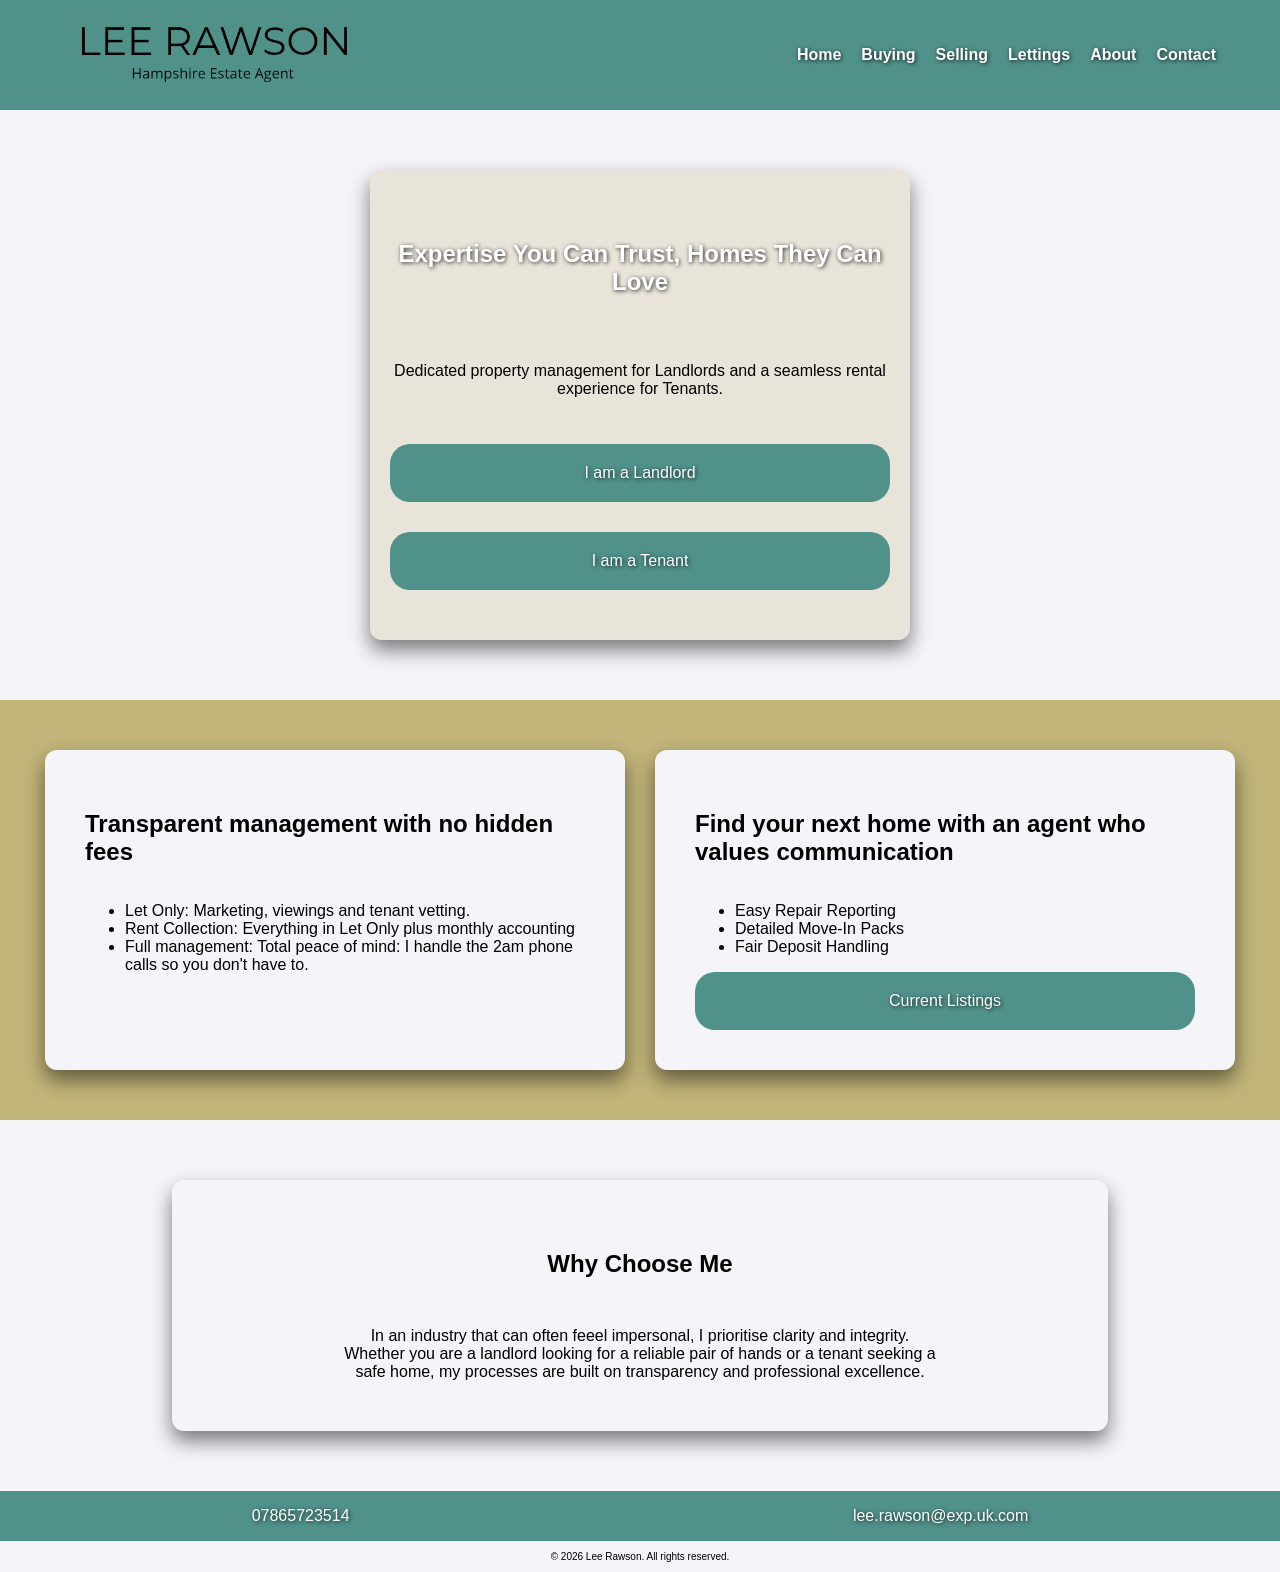
<file: lettings.htm>
<!DOCTYPE html>
<html lang="en">
<head>
    <meta charset="UTF-8">
    <link href="/assets/stylesheet.css" rel="stylesheet">
    <meta name="viewport" content="width=device-width, initial-scale=1.0">
    <title>Lettings</title>
</head>
<body>
    <header>
        <nav class="navbar">
        <img src="/assets/Lee Rawson Logo.png" alt="company logo" class="nav-logo">    
        <ul class="nav-links">
           <li><a href= "/index.htm">Home</a></li>
           <li><a href="/buying.htm">Buying</a></li>
           <li><a href="/selling.htm">Selling</a></li>
           <li><a href="/lettings.htm">Lettings</a></li>
           <li><a href="/about.htm">About</a></li>
           <li><a href="/contact.htm">Contact</a></li>
        </ul>    
    </header>
    <section class="hero">
        <h1>Expertise You Can Trust, Homes They Can Love</h1>
        <p>Dedicated property management for Landlords and a seamless rental experience for Tenants.</p>
        <a href="#landlord">I am a Landlord</a>
        <a href="#tenant">I am a Tenant</a>    
    </section>
    <section class="lettings">
        <article class="landlord" id="landlord">
            <h2>Transparent management with no hidden fees</h2>
            <ul class="tiers">
                <li>Let Only: Marketing, viewings and tenant vetting.</li>
                <li>Rent Collection: Everything in Let Only plus monthly accounting</li>
                <li>Full management: Total peace of mind: I handle the 2am phone calls so you don't have to.</li>
            </ul>
        </article>   
        <article class="tenant" id="tenant">
            <h2>Find your next home with an agent who values communication</h2>
            <ul>
                <li>Easy Repair Reporting</li>
                <li>Detailed Move-In Packs</li>
                <li>Fair Deposit Handling</li>
            </ul>
            <a href="">Current Listings</a>
        </article>
    </section>
    <article class="choose-me">
        <h2>Why Choose Me</h2>
        <p>In an industry that can often feeel impersonal, I prioritise clarity and integrity. Whether you are a landlord looking for a reliable pair of hands or a tenant seeking a safe home, my processes are built on transparency and professional excellence.</p>
    </article>
     <section class="contact">
        <p class="contact"><a class="contact" href="tel:07865723514" target="_blank"> 07865723514</a></p>
        <p class="contact"><a class="contact" href="mailto:lee.rawson@exp.uk.com" target="_blank">lee.rawson@exp.uk.com</a></p>
    </section>
<footer>
    <p>© 2026 Lee Rawson. All rights reserved.</p>
</footer>    
</body>
</html>
</file>
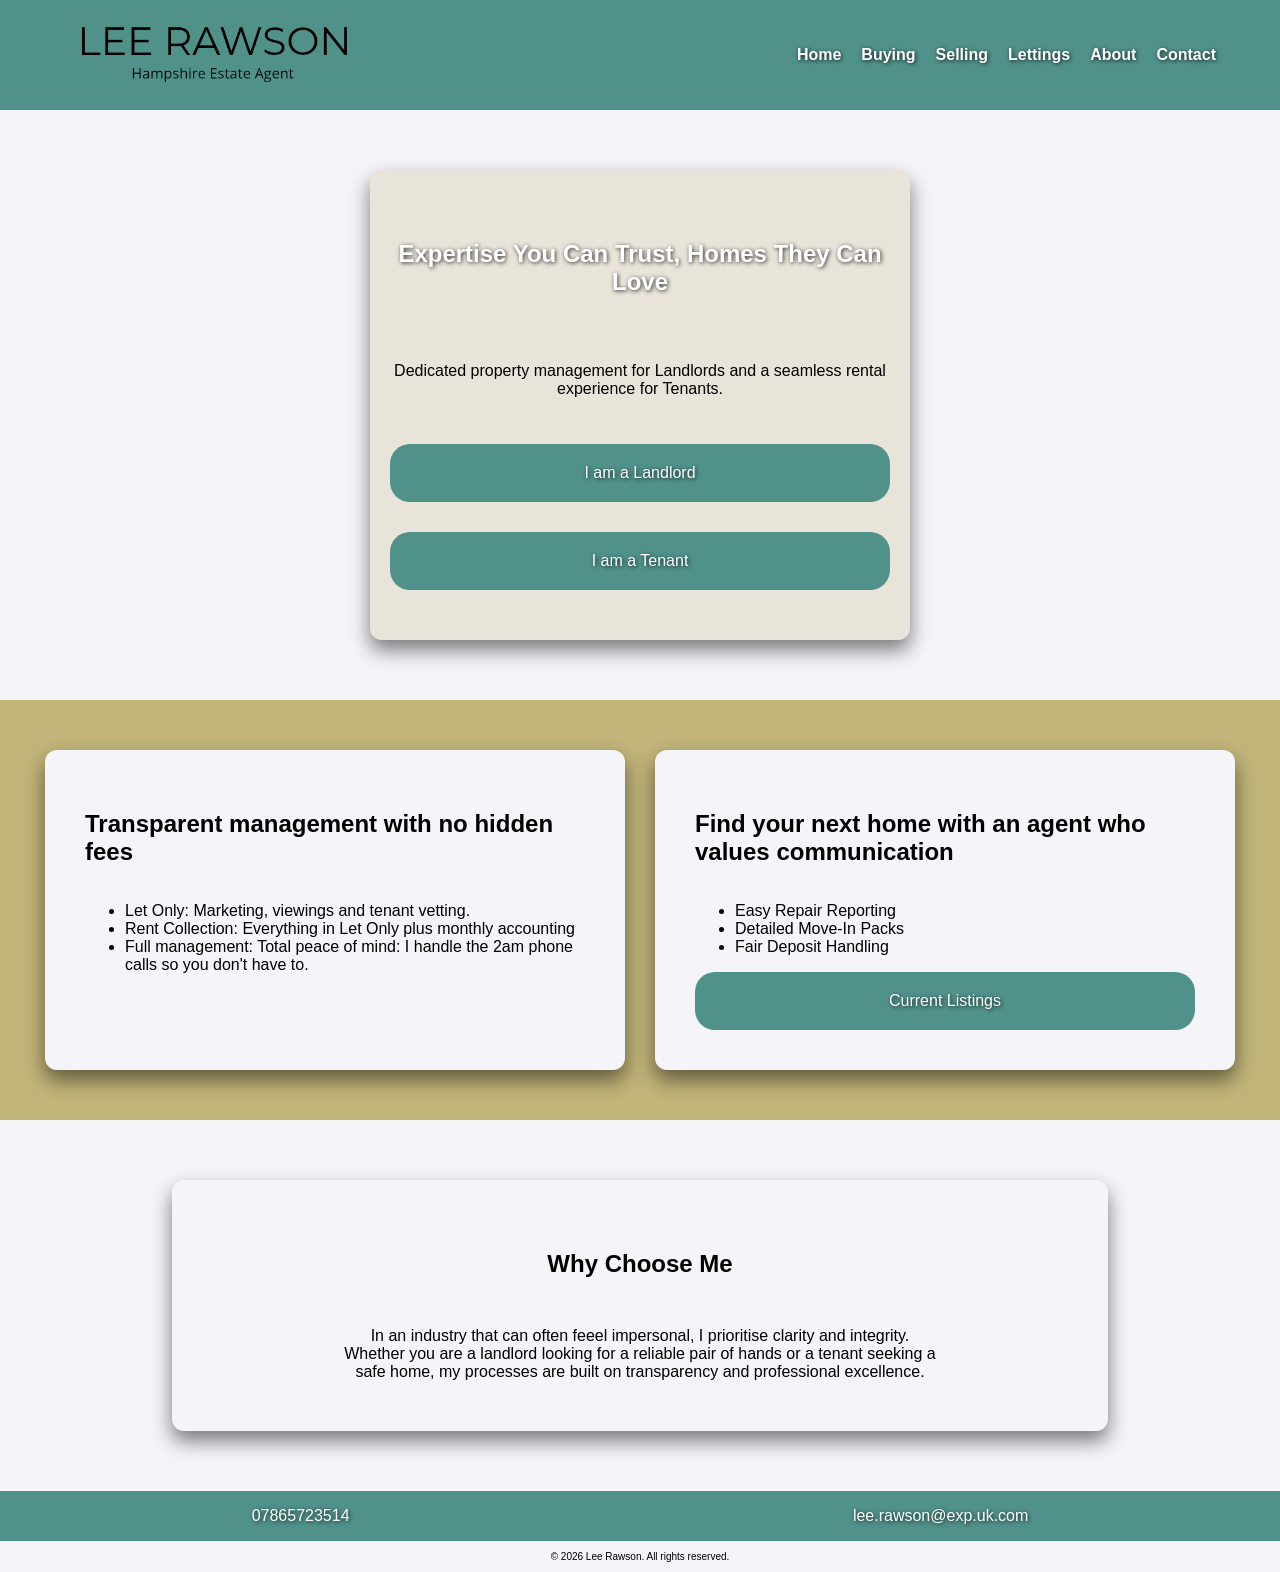
<file: lettings.html>
<!DOCTYPE html>
<html lang="en">
<head>
    <meta charset="UTF-8">
    <link href="assets/stylesheet.css" rel="stylesheet">
    <meta name="viewport" content="width=device-width, initial-scale=1.0">
    <title>Lettings</title>
</head>
<body>
    <header>
        <nav class="navbar">
        <img src="assets/Lee Rawson Logo.png" alt="company logo" class="nav-logo">    
        <ul class="nav-links">
           <li><a href= "index.html">Home</a></li>
           <li><a href="buying.html">Buying</a></li>
           <li><a href="selling.html">Selling</a></li>
           <li><a href="lettings.html">Lettings</a></li>
           <li><a href="about.html">About</a></li>
           <li><a href="contact.html">Contact</a></li>
        </ul>    
    </header>
    <section class="hero">
        <h1>Expertise You Can Trust, Homes They Can Love</h1>
        <p>Dedicated property management for Landlords and a seamless rental experience for Tenants.</p>
        <a href="#landlord">I am a Landlord</a>
        <a href="#tenant">I am a Tenant</a>    
    </section>
    <section class="lettings">
        <article class="landlord" id="landlord">
            <h2>Transparent management with no hidden fees</h2>
            <ul class="tiers">
                <li>Let Only: Marketing, viewings and tenant vetting.</li>
                <li>Rent Collection: Everything in Let Only plus monthly accounting</li>
                <li>Full management: Total peace of mind: I handle the 2am phone calls so you don't have to.</li>
            </ul>
        </article>   
        <article class="tenant" id="tenant">
            <h2>Find your next home with an agent who values communication</h2>
            <ul>
                <li>Easy Repair Reporting</li>
                <li>Detailed Move-In Packs</li>
                <li>Fair Deposit Handling</li>
            </ul>
            <a href="">Current Listings</a>
        </article>
    </section>
    <article class="choose-me">
        <h2>Why Choose Me</h2>
        <p>In an industry that can often feeel impersonal, I prioritise clarity and integrity. Whether you are a landlord looking for a reliable pair of hands or a tenant seeking a safe home, my processes are built on transparency and professional excellence.</p>
    </article>
     <section class="contact">
        <p class="contact"><a class="contact" href="tel:07865723514" target="_blank"> 07865723514</a></p>
        <p class="contact"><a class="contact" href="mailto:lee.rawson@exp.uk.com" target="_blank">lee.rawson@exp.uk.com</a></p>
    </section>
<footer>
    <p>© 2026 Lee Rawson. All rights reserved.</p>
</footer>    
</body>
</html>
</file>
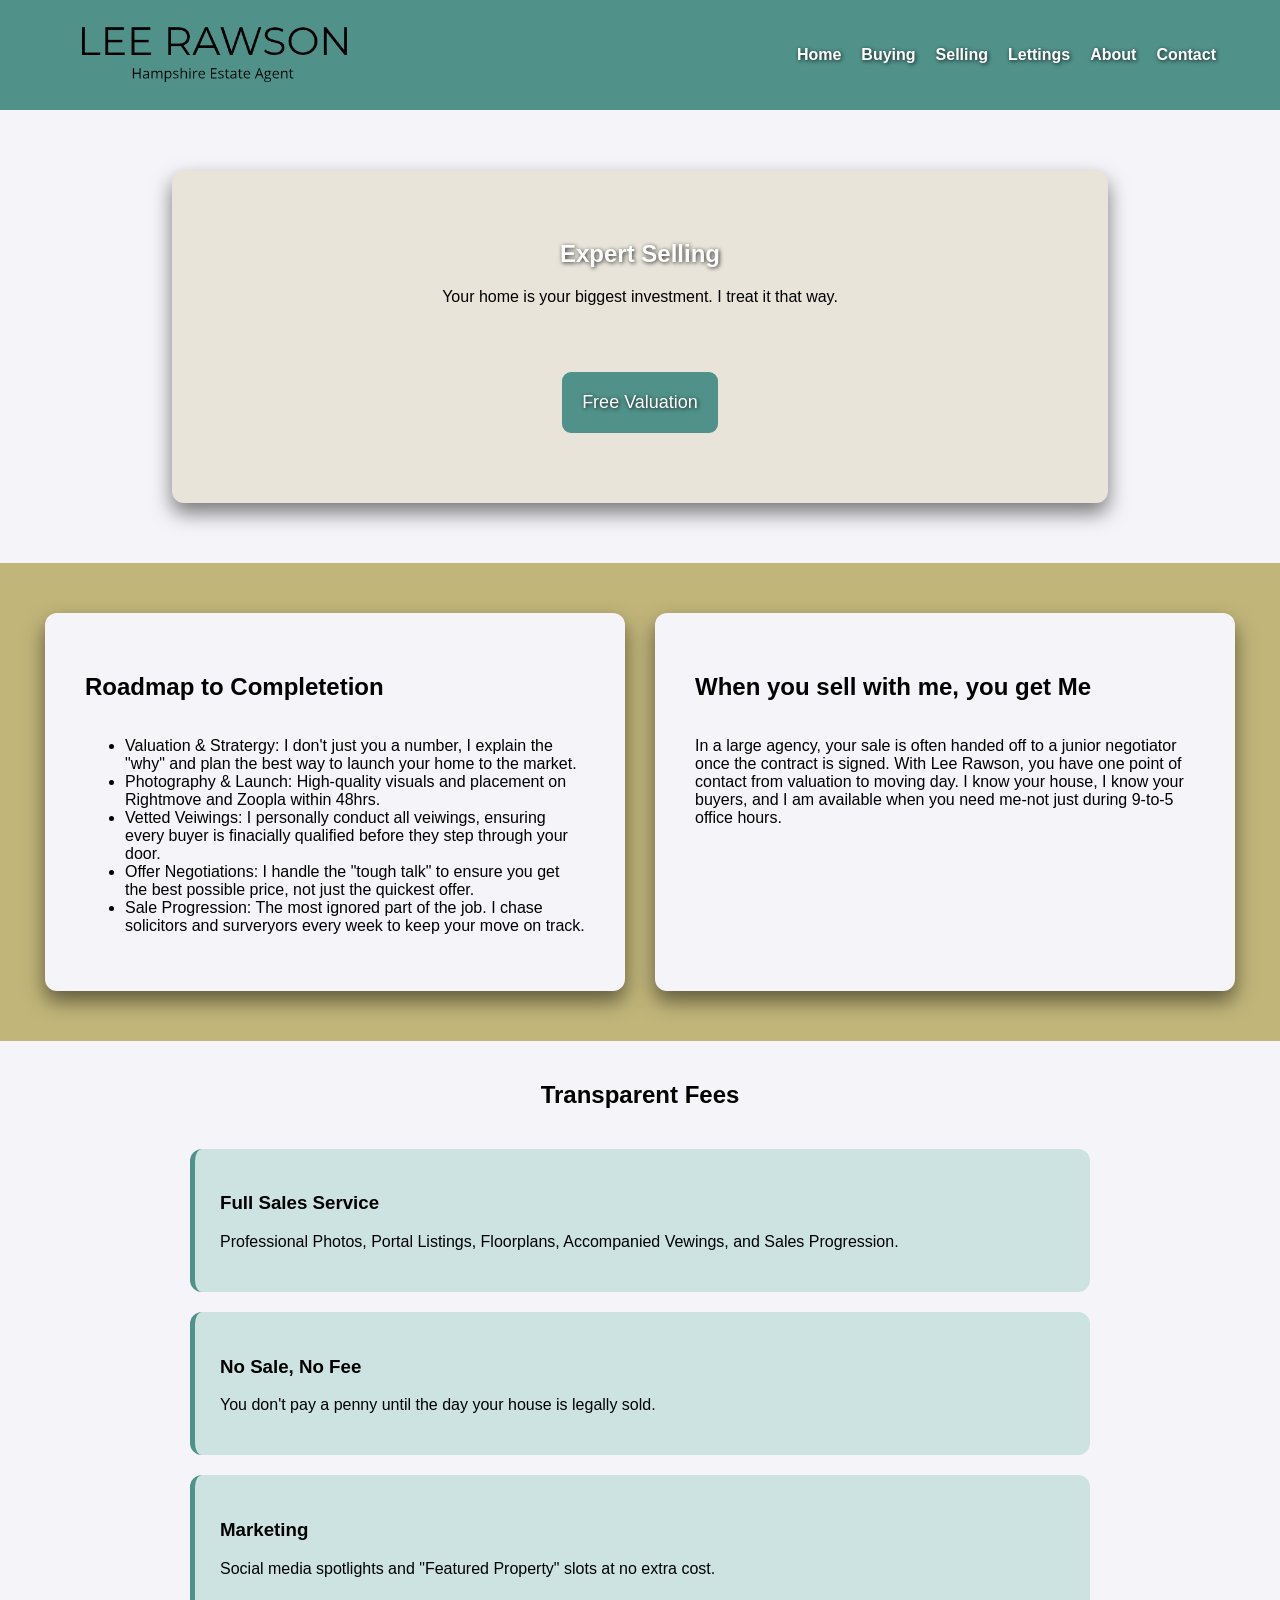
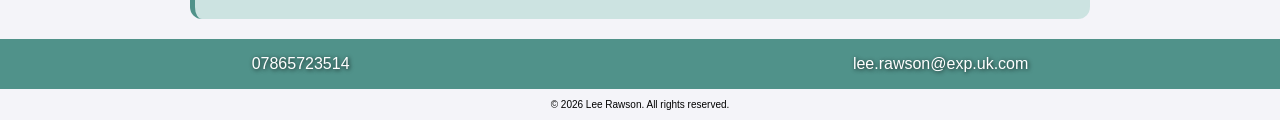
<file: selling.htm>
<!DOCTYPE html>
<html lang="en">
<head>
    <meta charset="UTF-8">
    <link href="/assets/stylesheet.css" rel="stylesheet">
    <meta name="viewport" content="width=device-width, initial-scale=1.0">
    <title>Selling</title>
</head>
<body>
     <header>
        <nav class="navbar">
        <img src="/assets/Lee Rawson Logo.png" alt="company logo" class="nav-logo">    
        <ul class="nav-links">
           <li><a href= "/index.htm">Home</a></li>
           <li><a href="/buying.htm">Buying</a></li>
           <li><a href="/selling.htm">Selling</a></li>
           <li><a href="/lettings.htm">Lettings</a></li>
           <li><a href="/about.htm">About</a></li>
           <li><a href="/contact.htm">Contact</a></li>
        </ul>
        
    </header>
     <article class="hero-selling">
        <div class="selling-overlay">
        <h1>Expert Selling</h1>
        <p>Your home is your biggest investment. I treat it that way.</p>
        </div>
        <div class="hero-btn">
            <a href="/index.htm">Free Valuation</a>
        </div>
    </article>
    <div class="comp-ind-container">
        <section class="completetion">
            <h2>Roadmap to Completetion</h2>
            <ul>
                <li>Valuation & Stratergy: I don't just you a number,  I explain the "why" and plan the best way to launch your home to the market. </li>
                <li>Photography & Launch: High-quality visuals and placement on Rightmove and Zoopla within 48hrs.</li>
                <li>Vetted Veiwings: I personally conduct all veiwings, ensuring every buyer is finacially qualified before they step through your door.</li>
                <li>Offer Negotiations: I handle the "tough talk" to ensure you get the best possible price, not just the quickest offer.</li>
                <li>Sale Progression: The most ignored part of the job. I chase solicitors and surveryors every week to keep your move on track.</li>
            </ul>
        </section>
        <article class="independent">
            <h2>When you sell with me, you get Me</h2>
            <p>In a large agency, your sale is often handed off to a junior negotiator once the contract is signed. With Lee Rawson, you have one point of contact from valuation to moving day. I know your house, I know your buyers, and I am available when you need me-not just during 9-to-5 office hours.</p>
        </article>
    </div>
    <section class="fees-section">
    <h2>Transparent Fees</h2>
    <div class="fees-container">
        <article class="fees-item">
            <h3>Full Sales Service</h3>
            <p>Professional Photos, Portal Listings, Floorplans, Accompanied Vewings, and Sales Progression.</p>
        </article>
        <article class="fees-item">
            <h3>No Sale, No Fee</h3>
            <p>You don't pay a penny until the day your house is legally sold.</p>
        </article>
        <article class="fees-item">
            <h3>Marketing</h3>
            <p>Social media spotlights and "Featured Property" slots at no extra cost.</p>
        </article>
    </div>
    </section>
     <section class="contact">
        <p class="contact"><a class="contact" href="tel:07865723514" target="_blank"> 07865723514</a></p>
        <p class="contact"><a class="contact" href="mailto:lee.rawson@exp.uk.com" target="_blank">lee.rawson@exp.uk.com</a></p>
    </section>
<footer>
    <p>© 2026 Lee Rawson. All rights reserved.</p>
</footer>    
</body>
</html>
</file>
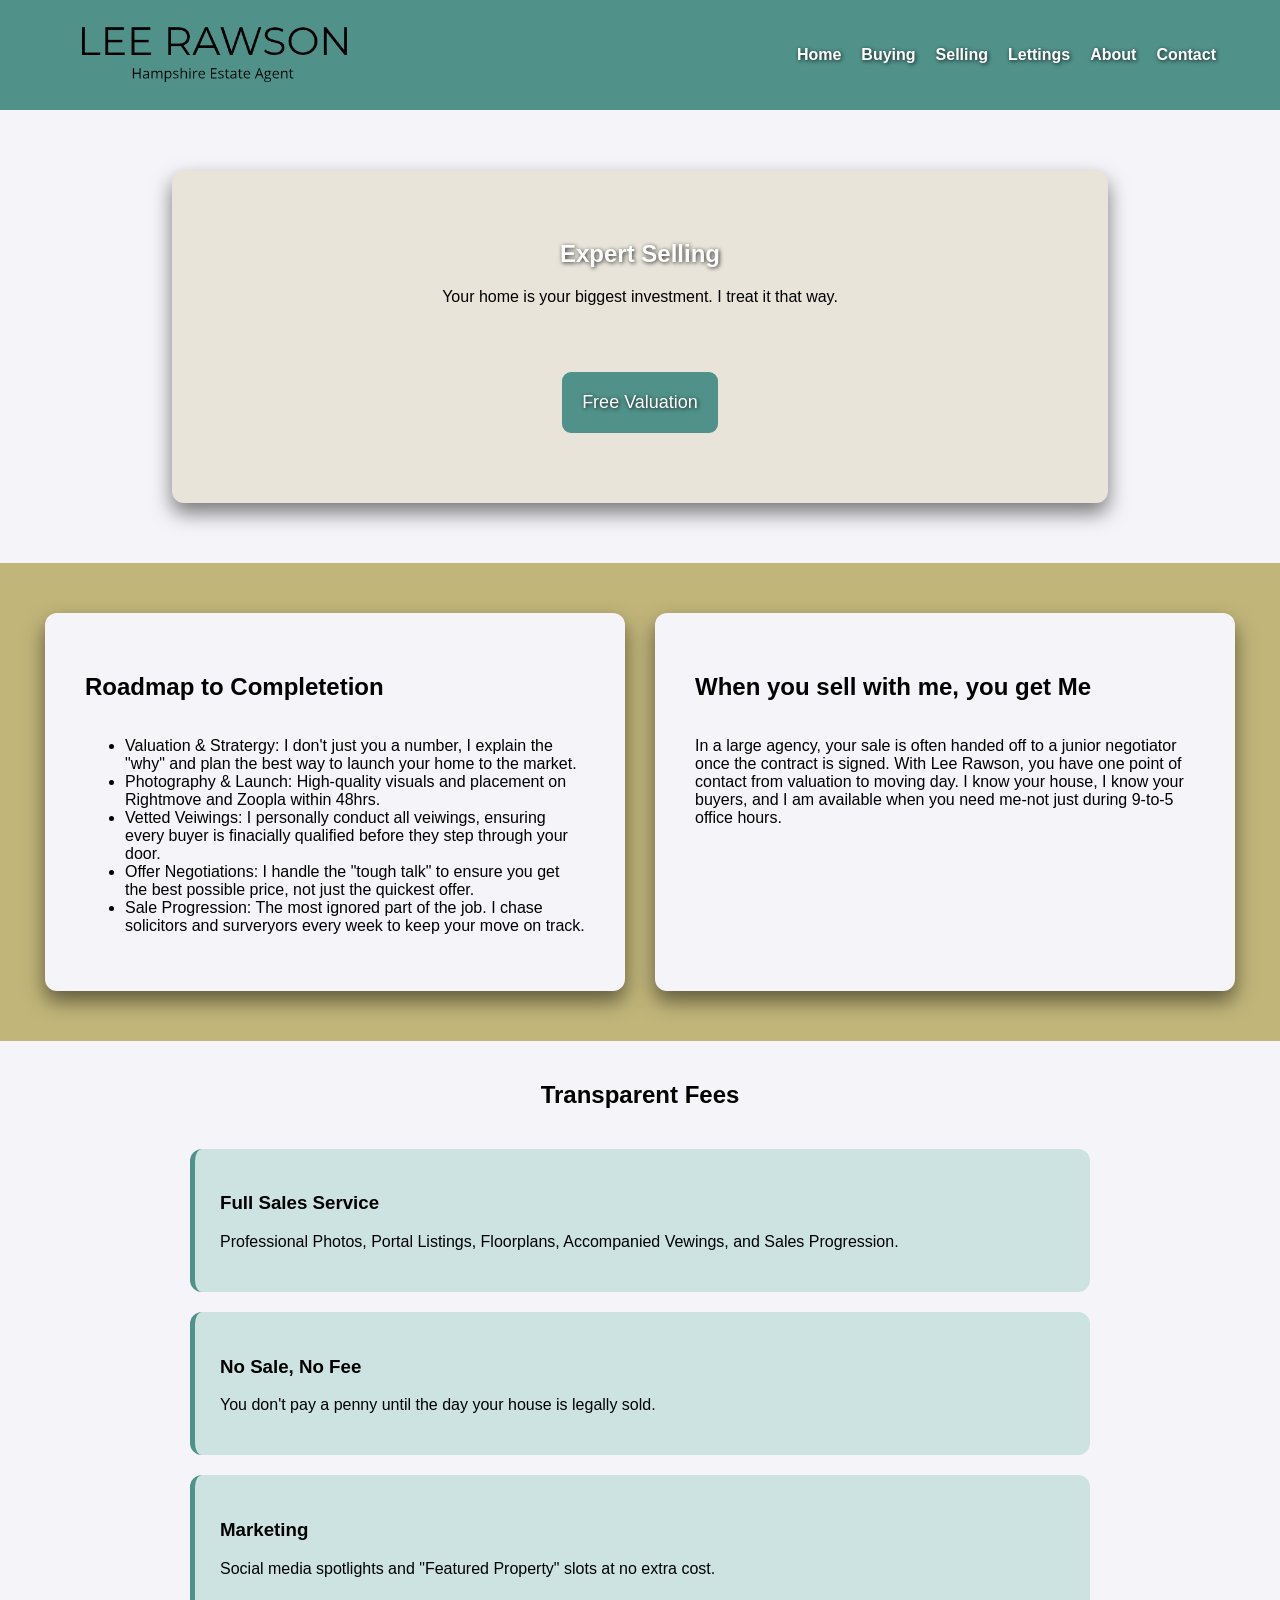
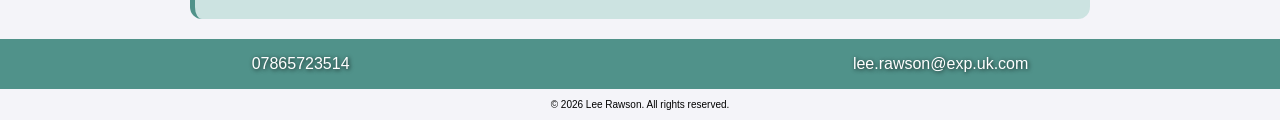
<file: selling.html>
<!DOCTYPE html>
<html lang="en">
<head>
    <meta charset="UTF-8">
    <link href="assets/stylesheet.css" rel="stylesheet">
    <meta name="viewport" content="width=device-width, initial-scale=1.0">
    <title>Selling</title>
</head>
<body>
     <header>
        <nav class="navbar">
        <img src="assets/Lee Rawson Logo.png" alt="company logo" class="nav-logo">    
        <ul class="nav-links">
           <li><a href= "index.html">Home</a></li>
           <li><a href="buying.html">Buying</a></li>
           <li><a href="selling.html">Selling</a></li>
           <li><a href="lettings.html">Lettings</a></li>
           <li><a href="about.html">About</a></li>
           <li><a href="contact.html">Contact</a></li>
        </ul>
        
    </header>
     <article class="hero-selling">
        <div class="selling-overlay">
        <h1>Expert Selling</h1>
        <p>Your home is your biggest investment. I treat it that way.</p>
        </div>
        <div class="hero-btn">
            <a href="index.html#valuation">Free Valuation</a>
        </div>
    </article>
    <div class="comp-ind-container">
        <section class="completetion">
            <h2>Roadmap to Completetion</h2>
            <ul>
                <li>Valuation & Stratergy: I don't just you a number,  I explain the "why" and plan the best way to launch your home to the market. </li>
                <li>Photography & Launch: High-quality visuals and placement on Rightmove and Zoopla within 48hrs.</li>
                <li>Vetted Veiwings: I personally conduct all veiwings, ensuring every buyer is finacially qualified before they step through your door.</li>
                <li>Offer Negotiations: I handle the "tough talk" to ensure you get the best possible price, not just the quickest offer.</li>
                <li>Sale Progression: The most ignored part of the job. I chase solicitors and surveryors every week to keep your move on track.</li>
            </ul>
        </section>
        <article class="independent">
            <h2>When you sell with me, you get Me</h2>
            <p>In a large agency, your sale is often handed off to a junior negotiator once the contract is signed. With Lee Rawson, you have one point of contact from valuation to moving day. I know your house, I know your buyers, and I am available when you need me-not just during 9-to-5 office hours.</p>
        </article>
    </div>
    <section class="fees-section">
    <h2>Transparent Fees</h2>
    <div class="fees-container">
        <article class="fees-item">
            <h3>Full Sales Service</h3>
            <p>Professional Photos, Portal Listings, Floorplans, Accompanied Vewings, and Sales Progression.</p>
        </article>
        <article class="fees-item">
            <h3>No Sale, No Fee</h3>
            <p>You don't pay a penny until the day your house is legally sold.</p>
        </article>
        <article class="fees-item">
            <h3>Marketing</h3>
            <p>Social media spotlights and "Featured Property" slots at no extra cost.</p>
        </article>
    </div>
    </section>
     <section class="contact">
        <p class="contact"><a class="contact" href="tel:07865723514" target="_blank"> 07865723514</a></p>
        <p class="contact"><a class="contact" href="mailto:lee.rawson@exp.uk.com" target="_blank">lee.rawson@exp.uk.com</a></p>
    </section>
<footer>
    <p>© 2026 Lee Rawson. All rights reserved.</p>
</footer>    
</body>
</html>
</file>
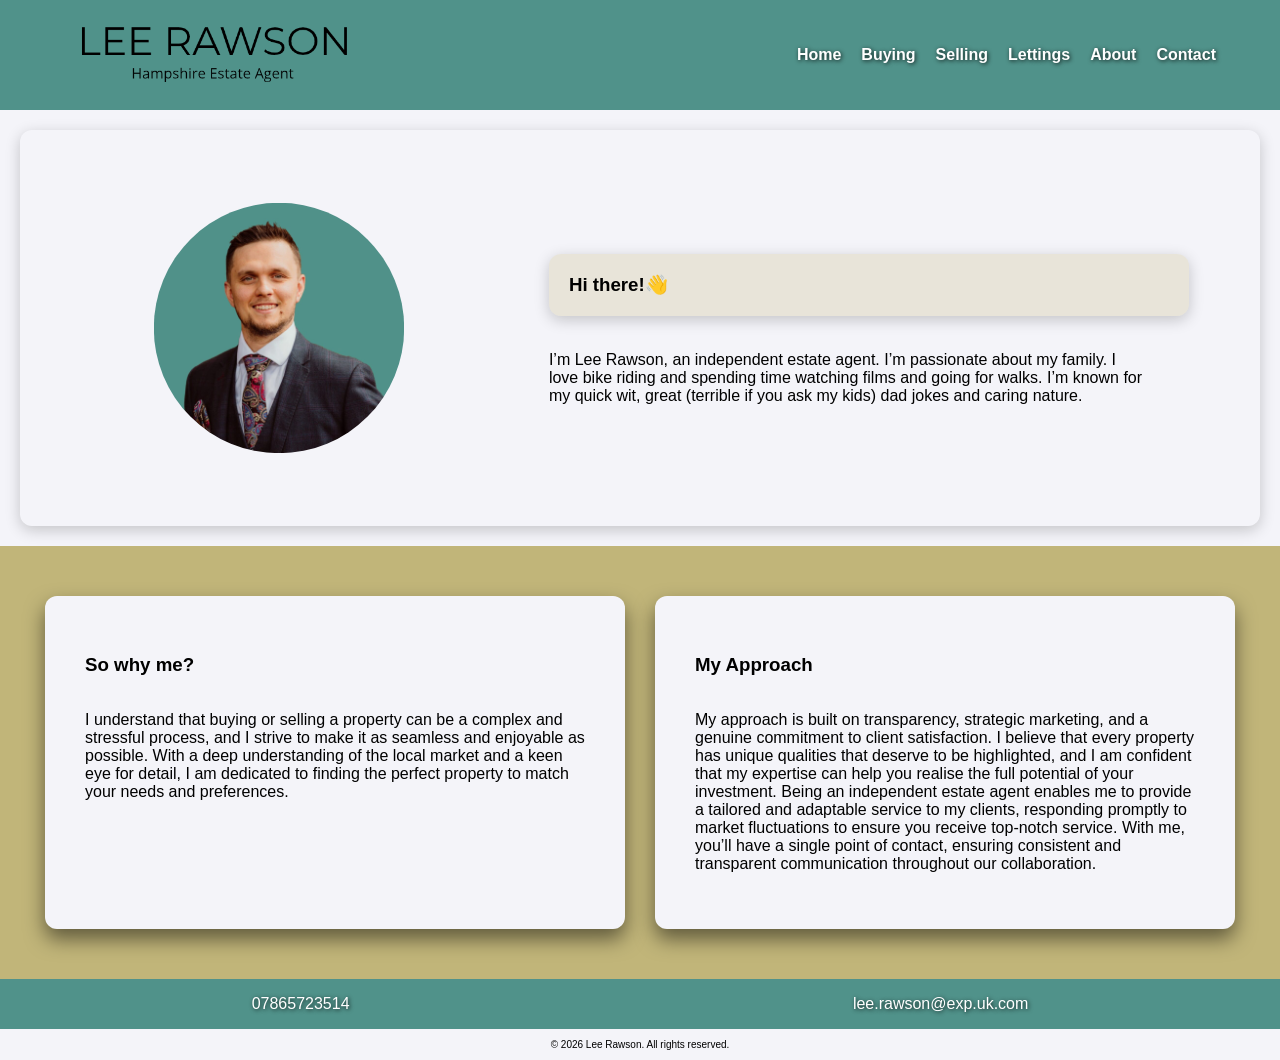
<file: about/about.htm>
<!DOCTYPE html>
<html lang="en">
<head>
    <meta charset="UTF-8">
    <link href="/assets/stylesheet.css" rel="stylesheet">
    <meta name="viewport" content="width=device-width, initial-scale=1.0">
    <title>About Lee Rawson</title>
</head>
<body>
    <header>
        <nav class="navbar">
        <img src="/index/assets/Lee Rawson Logo.png" alt="company logo" class="nav-logo">    
        <ul class="nav-links">
           <li><a href= "/index/index.htm">Home</a></li>
           <li><a href="/buying/buying.htm">Buying</a></li>
           <li><a href="/selling/selling.htm">Selling</a></li>
           <li><a href="/lettings/lettings.htm">Lettings</a></li>
           <li><a href="/about/about.htm">About</a></li>
           <li><a href="/contact/contact.htm">Contact</a></li>
        </ul>    
    </header>
   
    <section class="hi">
        <img src="/about/assets/headshot.jpg" alt="headshot of Lee Rawson" class="headshot">
        <div class="hi-content">
            <h3>Hi there!</h3>
            <p>I’m Lee Rawson, an independent estate agent. I’m passionate about my family. I love bike riding and spending time watching films and going for walks. I’m known for my quick wit, great (terrible if you ask my kids) dad jokes and caring nature.</p>
        </div>
    </section>
    <div class="section-container">
        <section class="whyme">
            <h3>So why me?</h3>
            <p>I understand that buying or selling a property can be a complex and stressful process, and I strive to make it as seamless and enjoyable as possible. With a deep understanding of the local market and a keen eye for detail, I am dedicated to finding the perfect property to match your needs and preferences.</p>
        </section>
        <section class="approach">
            <h3>My Approach</h3>
            <p>My approach is built on transparency, strategic marketing, and a genuine commitment to client satisfaction. I believe that every property has unique qualities that deserve to be highlighted, and I am confident that my expertise can help you realise the full potential of your investment. Being an independent estate agent enables me to provide a tailored and adaptable service to my clients, responding promptly to market fluctuations to ensure you receive top-notch service. With me, you’ll have a single point of contact, ensuring consistent and transparent communication throughout our collaboration.</p>
        </section>
    </div>
    <section class="contact">
        <p class="contact"><a class="contact" href="tel:07865723514" target="_blank"> 07865723514</a></p>
        <p class="contact"><a class="contact" href="mailto:lee.rawson@exp.uk.com" target="_blank">lee.rawson@exp.uk.com</a></p>
</section>
<footer>
    <p>© 2026 Lee Rawson. All rights reserved.</p>
</footer>
</body>
</html>
</file>
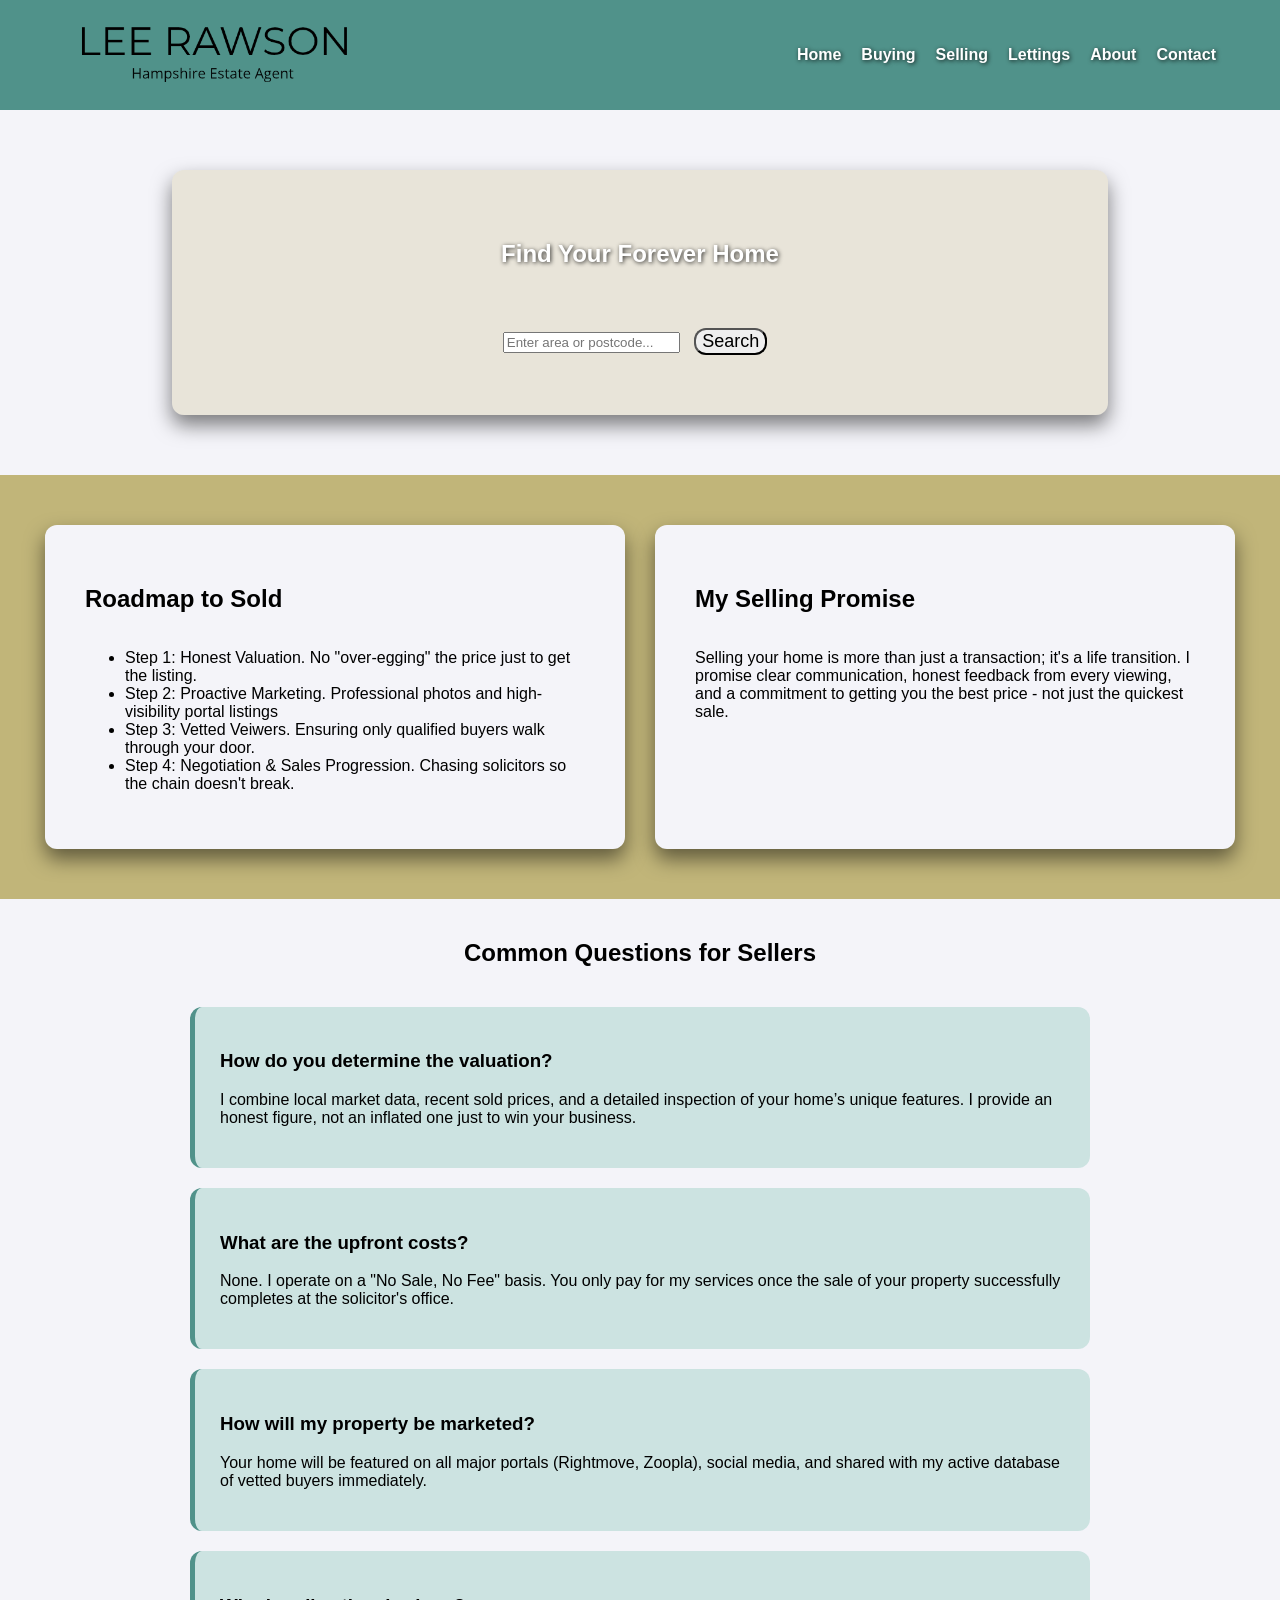
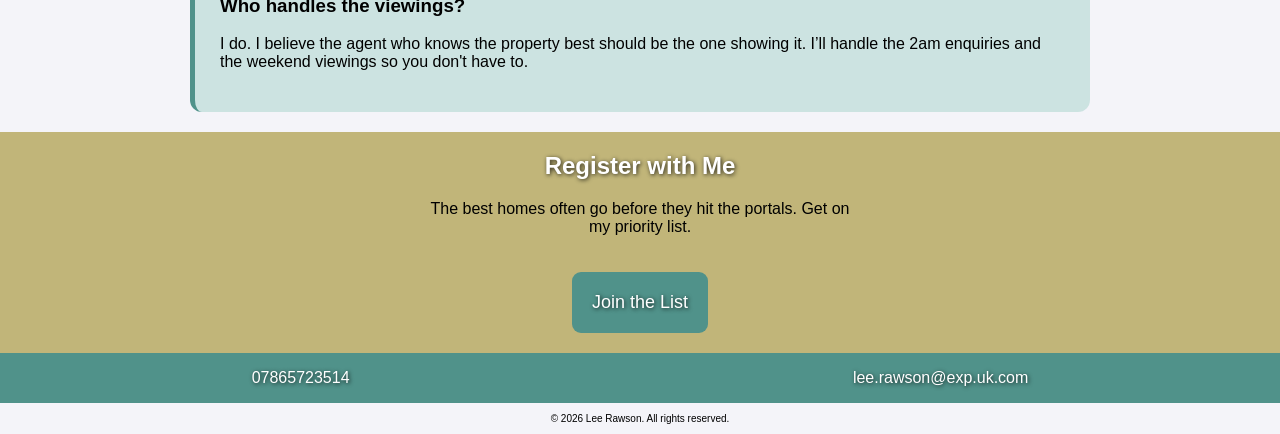
<file: buying/buying.htm>
<!DOCTYPE html>
<html lang="en">
<head>
    <meta charset="UTF-8">
    <link href="/assets/stylesheet.css" rel="stylesheet">
    <meta name="viewport" content="width=device-width, initial-scale=1.0">
    <title>Buying</title>
</head>
<body>
    <header>
        <nav class="navbar">
        <img src="/index/assets/Lee Rawson Logo.png" alt="company logo" class="nav-logo">    
        <ul class="nav-links">
           <li><a href= "/index/index.htm">Home</a></li>
           <li><a href="/buying/buying.htm">Buying</a></li>
           <li><a href="/selling/selling.htm">Selling</a></li>
           <li><a href="/lettings/lettings.htm">Lettings</a></li>
           <li><a href="/about/about.htm">About</a></li>
           <li><a href="/contact/contact.htm">Contact</a></li>
        </ul>    
    </header>
    <section class="buying-hero">
        <h1>Find Your Forever Home</h1>
        <div class="search-box">
            <input type="text" placeholder="Enter area or postcode...">
            <button>Search</button>
        </div>
    </section>
    <div class="guide-promise-container">
        <section class="step-guide">
            <h2>Roadmap to Sold</h2>
            <ul>
                <li>Step 1: Honest Valuation. No "over-egging" the price just to get the listing.</li>
                <li>Step 2: Proactive Marketing. Professional photos and high-visibility portal listings</li>
                <li>Step 3: Vetted Veiwers. Ensuring only qualified buyers walk through your door.</li>
                <li>Step 4: Negotiation & Sales Progression. Chasing solicitors so the chain doesn't break.</li>
            </ul>
        </section>
        <article class="promise">
            <h2>My Selling Promise</h2>
            <p>Selling your home is more than just a transaction; it's a life transition. I promise clear communication, honest feedback from every viewing, and a commitment to getting you the best price - not just the quickest sale.</p>
        </article>
    </div>
    <section class="faq-section">
    <h2>Common Questions for Sellers</h2>
    <div class="faq-container">
        <article class="faq-item">
            <h3>How do you determine the valuation?</h3>
            <p>I combine local market data, recent sold prices, and a detailed inspection of your home’s unique features. I provide an honest figure, not an inflated one just to win your business.</p>
        </article>
        <article class="faq-item">
            <h3>What are the upfront costs?</h3>
            <p>None. I operate on a "No Sale, No Fee" basis. You only pay for my services once the sale of your property successfully completes at the solicitor's office.</p>
        </article>
        <article class="faq-item">
            <h3>How will my property be marketed?</h3>
            <p>Your home will be featured on all major portals (Rightmove, Zoopla), social media, and shared with my active database of vetted buyers immediately.</p>
        </article>
        <article class="faq-item">
            <h3>Who handles the viewings?</h3>
            <p>I do. I believe the agent who knows the property best should be the one showing it. I’ll handle the 2am enquiries and the weekend viewings so you don't have to.</p>
        </article>
    </div>
    </section>
    <section class="buying-grid">
        <article class="info-card">
            <h2>Register with Me</h2>
            <p>The best homes often go before they hit the portals. Get on my priority list.</p>
            <a href="/contact/contact.htm">Join the List</a>
        </article>
    </section>

    <section class="contact">
        <p class="contact"><a class="contact" href="tel:07865723514" target="_blank"> 07865723514</a></p>
        <p class="contact"><a class="contact" href="mailto:lee.rawson@exp.uk.com" target="_blank">lee.rawson@exp.uk.com</a></p>
    </section>
<footer>
    <p>© 2026 Lee Rawson. All rights reserved.</p>
</footer>    
</body>
</html>
</file>
<file: assets/stylesheet.css>
:root {
    --primary-color: #50928A;
    --secondary-color: #C1B579;
    --ht-shadow: 1px 1px 4px rgba(0,0,0,0.8);
    --bg-color: #f4f4f9;
    --trans-second: #C1B57940;
    --trans-prim: #bfdedabf;
}
body {
     margin: 0;
     padding: 0;
     font-family: Verdana, Geneva, Tahoma, sans-serif;
     box-sizing: border-box;
     background-color: var(--bg-color)
}
/* Styling Home page */
.navbar {
    display: flex;
    flex-wrap: wrap;
    max-width: 1500px;
    min-width: 400px;
    justify-content: space-between;
    align-items: center;
    padding: 5px 5%;
    position:sticky;
    top:0;
    background-color: var(--primary-color);
}

.nav-logo {
    height: 100px;
    width: auto;
    display: block;
}
.nav-links {
    display: flex;
    flex-wrap: wrap;
    max-width: 1000px;
    min-width: 400px;
    list-style: none;
}
.nav-links li {
    margin-left: 20px;
}
.nav-links a {
    color: white;
    text-shadow: var(--ht-shadow);
    font-weight: bold;
    text-decoration: none;
    display: inline-block;
}
.nav-links a:hover {
    transform: scale(1.2);
    color: var(--secondary-color);
}

.carousel {
    position: relative;
    width: 79%;
    height: 400px;
    margin: 25px auto;
    border-radius: 15px;
    box-shadow: 0 4px 15px rgba(0, 0, 0, 0.2);
    overflow: hidden;
}
.slide {
  position: absolute;
  opacity: 0;
  transition: opacity 0.5s ease;
  width: 100%;
  height: 100%;
}
.slide:before {
  content: attr(annot);
  display: block; 
  position: absolute;
  bottom: 150px;
  right: 20px;
  width: fit-content; 
  max-width: 80%;
  color: white;
  z-index: 10; 
  font-size: 20px;
  font-weight: bold;
  text-align: center;
  text-shadow: var(--ht-shadow);
  background-color: var(--trans-prim);
  border-radius: 12px; 
  padding: 15px 25px;
}

#slide-1:checked ~ .s1,
#slide-2:checked ~ .s2,
#slide-3:checked ~ .s3 {
  opacity: 1;
  z-index: 5;
}

.controls {
  position: absolute;
  bottom: 10px;
  width: 100%;
  text-align: center;
  z-index: 10;
}

.controls label {
  display: inline-block;
  width: 12px;
  height: 12px;
  background: rgba(255,255,255,0.5);
  border-radius: 50%;
  margin: 0 5px;
  cursor: pointer;c
}

#slide-1:checked ~ .controls label[for="slide-1"],
#slide-2:checked ~ .controls label[for="slide-2"],
#slide-3:checked ~ .controls label[for="slide-3"] {
  background: white;
}

.welcome {
    display: flex;
    justify-content: space-between;
    align-items: center;
    margin: 10%; 
}
.valuation {
    display: flex;
    flex-wrap: wrap;
    justify-content: center;
    gap: 40px;
    padding: 40px 20px;
    margin: 50px auto;
    text-align: center;
    max-width:800px;
    min-width:300px;
    background-color: var(--trans-prim);
    border-left: 5px solid var(--primary-color);
    border-radius: 12px;
}
.valuation-form {
    display: flex;
    flex-direction: column;
    gap: 20px;
}
.valuation-form input, .valuation-form textarea {
    padding: 12px 15px;
    border: 1px solid rgba(0,0,0,.1);
    border-radius: 6px;
    font-size: 16px;
}

.testimonial-slider {
   display: flex;
   justify-content: center;
   align-content: center;
   width: 100%;
   height: auto;
   margin-top: 100px;
   margin: 0 auto;
}

.testimonial-slider ul.slider {
   display: flex;
   list-style: none;
   padding: 0;
   position: relative;
   width: 100%;
   height: 350px;
   overflow: hidden;
   margin: 0 auto;
}

.testimonial-slider ul.slider li {
    position:absolute;
    width: 100%;
    opacity: 0;
    margin: 0 auto;
}
.testimonial-slider ul.slider li:nth-child(1) {
    opacity: 1;

    -webkit-animation: fade-animation-1 25s infinite;
            animation: fade-animation-1 25s infinite;
}
.testimonial-slider ul.slider li:nth-child(2) {
    -webkit-animation: fade-animation-2 25s infinite;
            animation: fade-animation-2 25s infinite;
}
.testimonial-slider ul.slider li:nth-child(3) {
    -webkit-animation: fade-animation-3 25s infinite;
            animation: fade-animation-3 25s infinite;
}
.testimonial-slider ul.slider li:nth-child(4) {
    -webkit-animation: fade-animation-4 25s infinite;
            animation: fade-animation-4 25s infinite;
}

.testimonial-slider q {
   display: block;
   text-align: center;
   font: normal 700 20px / 1.25 "Raleway", Helvetica, Arial, Verdana, sans-serif;
   letter-spacing: .5pt;
   text-shadow: 0 5px 10px rgba(0,0,0,.1);
   max-width: 80%;
   margin: auto;
   margin-top: 50px;
}

.testimonial-slider .source {
    margin-left: 550px;
    color: var(--primary-color);
    font: italic 400 20px / 1.35 "Raleway", Helvetica, Arial, Verdana, sans-serif;
}

@keyframes fade-animation-1 {
    0%, 25%, 100% {
        opacity:0
    }
    3%, 22% {
        opacity: 1;
    }
}
@keyframes fade-animation-2 {
    0%, 25%, 50%, 100% {
        opacity:0
    }
    28%, 47% {
        opacity: 1;
    }
}
@keyframes fade-animation-3 {
    0%, 50%, 75%, 100% {
        opacity:0
    }
    53%, 72% {
        opacity: 1;
    }
}
@keyframes fade-animation-4 {
    0%, 75%, 100% {
        opacity:0
    }
    78%, 97% {
        opacity: 1;
    }
}

@-webkit-keyframes fade-animation-1 {
    0%, 25%, 100% {
        opacity:0
    }
    3%, 22% {
        opacity: 1;
    }
}
@-webkit-keyframes fade-animation-2 {
    0%, 25%, 50%, 100% {
        opacity:0
    }
    28%, 47% {
        opacity: 1;
    }
}
@-webkit-keyframes fade-animation-3 {
    0%, 50%, 75%, 100% {
        opacity:0
    }
    53%, 72% {
        opacity: 1;
    }
}
@-webkit-keyframes fade-animation-4 {
    0%, 75%, 100% {
        opacity:0
    }
    78%, 97% {
        opacity: 1;
    }
}
.contact {
    background-color: var(--primary-color);
    display: flex;
    justify-content: space-around;
    text-shadow: var(--ht-shadow);
    color: white;
    text-decoration: none;
}
.contact a:hover {
    transform: scale(1.2);
    color: var(--secondary-color);
}
footer {
    display: flex;
    justify-content: center;
    font-size: 10px;
}
/* Styling for about page */
.hi {
    display: flex;
    flex-wrap: wrap; 
    flex-direction: row;
    justify-content: space-around;
    align-items: center;
    padding: 50px;
    margin: 20px;
    box-shadow: 0 4px 15px rgba(0, 0, 0, 0.2);
    border-radius: 12px;
}
.hi-content {
    display: flex;
    flex-direction: column;
    align-items:flex-start;
    max-width: 600px;
   
}
.headshot{
    width: 250px;
    height: auto;
    border-radius: 50%;
    padding: 2%;
}
.hi h3 {
    background-color: #C1B57940;
    padding: 20px;
    width: 100%;
    border-radius: 12px;
    box-shadow: 0 4px 15px rgba(0, 0, 0, 0.2);
}

.hi h3::after {
    content: "👋";
}

.hi h3:hover {
    transform: rotate(5deg);
}
.section-container {
    display: flex;
    flex-wrap: wrap;
    justify-content: center;
    gap: 30px;
    padding: 50px 20px;
    background-color: var(--secondary-color);
}
.approach, .whyme{
    flex: 1;
    min-width: 300px;
    max-width: 500px;
    background-color: var(--bg-color);
    padding: 40px;
    border-radius: 12px;
    box-shadow: 0 10px 20px rgba(0, 0, 0, 0.5);
    display: flex;
    flex-direction: column;
}

/* Styling contact page */

.contact-hero {
    display: flex;
    flex-wrap: wrap;
    justify-content: center;
    flex-direction: column;
    gap: 30px;
    padding: 50px 20px;
    min-width: 300px;
    max-width: 500px;
    margin: 0 auto;
    box-shadow: 0 10px 20px rgba(0, 0, 0, 0.5);
    border-radius: 12px;
    margin-bottom: 60px;
    margin-top: 60px;
    background-color: var(--trans-second);
    text-align: center;
}
.contact-hero h1 {
    color: white;
    text-shadow: var(--ht-shadow);
    text-align: center;
}
.contact-headshot {
    width: 200px;
    height: auto;
    border-radius: 50%;
    padding: 2%;
}
.contactme {
    display: flex;
    flex-wrap: wrap;
    justify-content: center;
    gap: 40px;
    padding: 40px 20px;
    margin: 0 auto;
    text-align: center;
}
.contact-method a {
    display: inline-block;
    transition: transform 0.3s ease;
    text-decoration: none;
    color: black;
}
.contact-method a:hover {
    transform: scale(1.2);
}
.get-help, .get-help-cont {
    flex: 1 1 350px;
    max-width: 500px;
    background-color: var(--trans-prim);
    border-radius: 12px;
    box-shadow:rgba(0, 0, 0, 0.2);
    padding: 30px;
    box-sizing: border-box;
    border-left: 5px solid var(--primary-color);
}
.get-help-item a {
    text-decoration: none;
    color: black;
    font-size: 18px;
    border:20px;
}
.gethelp-form {
    display: flex;
    flex-direction: column;
    gap: 20px;
}
.gethelp-form input, .gethelp-form textarea {
    padding: 12px 15px;
    border: 1px solid rgba(0,0,0,.1);
    border-radius: 6px;
    font-size: 16px;
}
.submit-button {
    background-color: var(--primary-color);
    color: white;
    border: none;
    transition: background 0.3 ease;
}
.submit-button:hover {
    background-color: #2d5a52;
}
/* Styling for lettings page */

.hero {
    display: flex;
    flex-wrap: wrap;
    justify-content: center;
    flex-direction: column;
    gap: 30px;
    padding: 50px 20px;
    min-width: 300px;
    max-width: 500px;
    margin: 0 auto;
    box-shadow: 0 10px 20px rgba(0, 0, 0, 0.5);
    border-radius: 12px;
    margin-bottom: 60px;
    margin-top: 60px;
    background-color: var(--trans-second);
    text-align: center;
}
.hero h1 {
    color: white;
    text-shadow: var(--ht-shadow);
    text-align: center;
}
.hero a, .tenant a { 
    background-color: var(--primary-color);
    text-decoration: none;
    color: white;
    text-shadow: var(--ht-shadow);
    padding: 20px;
    border-radius: 20px;
    text-align: center;
}
.hero a:hover {
    transform: scale(1.2);
    color: var(--secondary-color);
}
.tenant a:hover {
    transform: scale(1.2);
    color: var(--secondary-color);
}   
.lettings {
    display: flex;
    flex-wrap: wrap;
    justify-content: center;
    gap: 30px;
    padding: 50px 20px;
    background-color: var(--secondary-color);
}
.tenant, .landlord{
    flex: 1;
    min-width: 300px;
    max-width: 500px;
    background-color: var(--bg-color);
    padding: 40px;
    border-radius: 12px;
    box-shadow: 0 10px 20px rgba(0, 0, 0, 0.5);
    display: flex;
    flex-direction: column;
}
.choose-me {
    display: flex;
    flex-wrap: wrap;
    justify-content: center;
    flex-direction: column;
    text-align: center;
    gap: 30px;
    padding: 50px 20px;
    min-width: 300px;
    max-width: 70%;
    margin: 0 auto;
    box-shadow: 0 10px 20px rgba(0, 0, 0, 0.5);
    border-radius: 12px;
    margin-top: 60px;
    margin-bottom: 60px;
}
    .choose-me p {
    max-width: 600px;
    margin: 0 auto;
}

/* Styling Buying page */
.buying-hero {
    display: flex;
    flex-wrap: wrap;
    justify-content: center;
    flex-direction: column;
    text-align: center;
    gap: 30px;
    padding: 50px 20px;
    min-width: 300px;
    max-width: 70%;
    margin: 0 auto;
    box-shadow: 0 10px 20px rgba(0, 0, 0, 0.5);
    border-radius: 12px;
    margin-top: 60px;
    margin-bottom: 60px;
    background-color: var(--trans-second);
    text-shadow: var(--ht-shadow);
    color: white;
}

.buying-hero button {
    margin: 10px;
    border-radius: 12px;
    font-size: 18px;
}
.buying-hero input:focus {
    transform: scale(1.2);
}
.buying-hero button:hover {
    transform: scale(1.2);
    color: white;
    background-color: var(--primary-color);
    border: none;
}

.guide-promise-container {
    display: flex;
    flex-wrap: wrap;
    justify-content: center;
    gap: 30px;
    padding: 50px 20px;
    background-color: var(--secondary-color);
}
.step-guide, .promise{
    flex: 1;
    min-width: 300px;
    max-width: 500px;
    background-color: var(--bg-color);
    padding: 40px;
    border-radius: 12px;
    box-shadow: 0 10px 20px rgba(0, 0, 0, 0.5);
    display: flex;
    flex-direction: column;
}
.faq-section {
    padding: 20px 60px;
    max-width: 900px;
    margin: 0 auto;
}
.faq-section h2 {
    text-align: center;
    margin-bottom: 40px;
}
.faq-container {
    display: flex;
    flex-direction: column;
    gap: 20px;
}
.faq-item {
    background-color: var(--trans-prim);
    padding: 25px;
    border-left: 5px solid var(--primary-color);
    border-radius: 12px;
    box-shadow: rgba(0, 0, 0, 0.5);
}
.buying-grid {
    background-color: var(--secondary-color);
    display: flex;
    justify-content: space-around;
    text-decoration: none;
}
.info-card {
    max-width: 425px;
    text-align: center;
}
.buying-grid h2 {
    color: white;
    text-shadow: var(--ht-shadow);
    text-align: center;

}
.buying-grid a {
    display:inline-block;
    margin: 20px auto;
    text-decoration: none;
    text-align: center;
    padding: 20px;
    color: white;
    text-shadow: var(--ht-shadow);
    font-size: 18px;
    background-color: var(--primary-color);
    border-radius: 9px;
}
.buying-grid a:hover {
    transform: scale(1.2);
  
}
/*styling selling page*/
.hero-selling {
    display: flex;
    flex-wrap: wrap;
    justify-content: center;
    flex-direction: column;
    text-align: center;
    gap: 30px;
    padding: 50px 20px;
    min-width: 300px;
    max-width: 70%;
    margin: 0 auto;
    box-shadow: 0 10px 20px rgba(0, 0, 0, 0.5);
    border-radius: 12px;
    margin-top: 60px;
    margin-bottom: 60px;
    background-color: var(--trans-second);
}

.hero-selling h1 {
    text-shadow: var(--ht-shadow);
    color: white;
}

.hero-btn a {
    display:inline-block;
    margin: 20px auto;
    text-decoration: none;
    text-align: center;
    padding: 20px;
    color: white;
    text-shadow: var(--ht-shadow);
    font-size: 18px;
    background-color: var(--primary-color);
    border-radius: 9px;

}
.hero-btn a:hover {
    transform: scale(1.2);
}

.comp-ind-container {
    display: flex;
    flex-wrap: wrap;
    justify-content: center;
    gap: 30px;
    padding: 50px 20px;
    background-color: var(--secondary-color);
}
.completetion, .independent{
    flex: 1;
    min-width: 300px;
    max-width: 500px;
    background-color: var(--bg-color);
    padding: 40px;
    border-radius: 12px;
    box-shadow: 0 10px 20px rgba(0, 0, 0, 0.5);
    display: flex;
    flex-direction: column;
}
.fees-section {
    padding: 20px 60px;
    max-width: 900px;
    margin: 0 auto;
}
.fees-section h2 {
    text-align: center;
    margin-bottom: 40px;
}
.fees-container {
    display: flex;
    flex-direction: column;
    gap: 20px;
}
.fees-item {
    background-color: var(--trans-prim);
    padding: 25px;
    border-left: 5px solid var(--primary-color);
    border-radius: 12px;
    box-shadow: rgba(0, 0, 0, 0.5);
}
</file>
